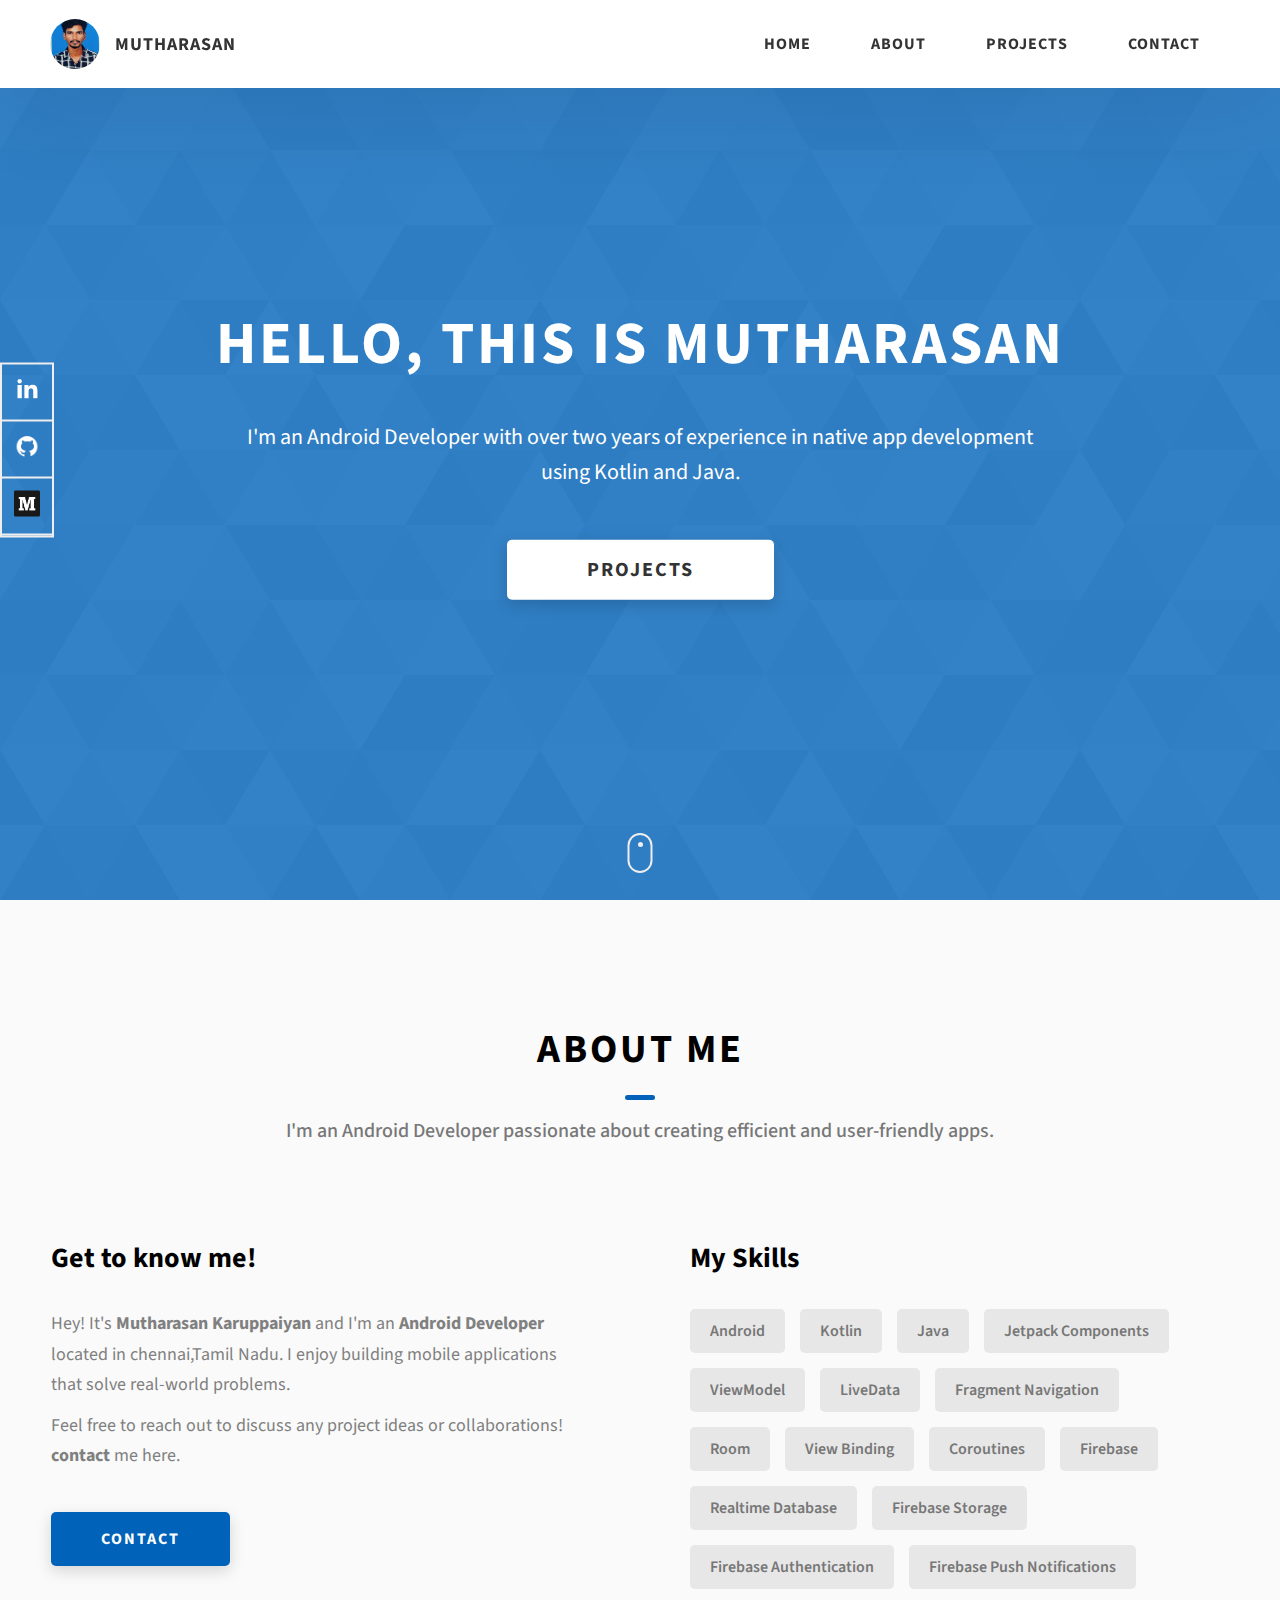
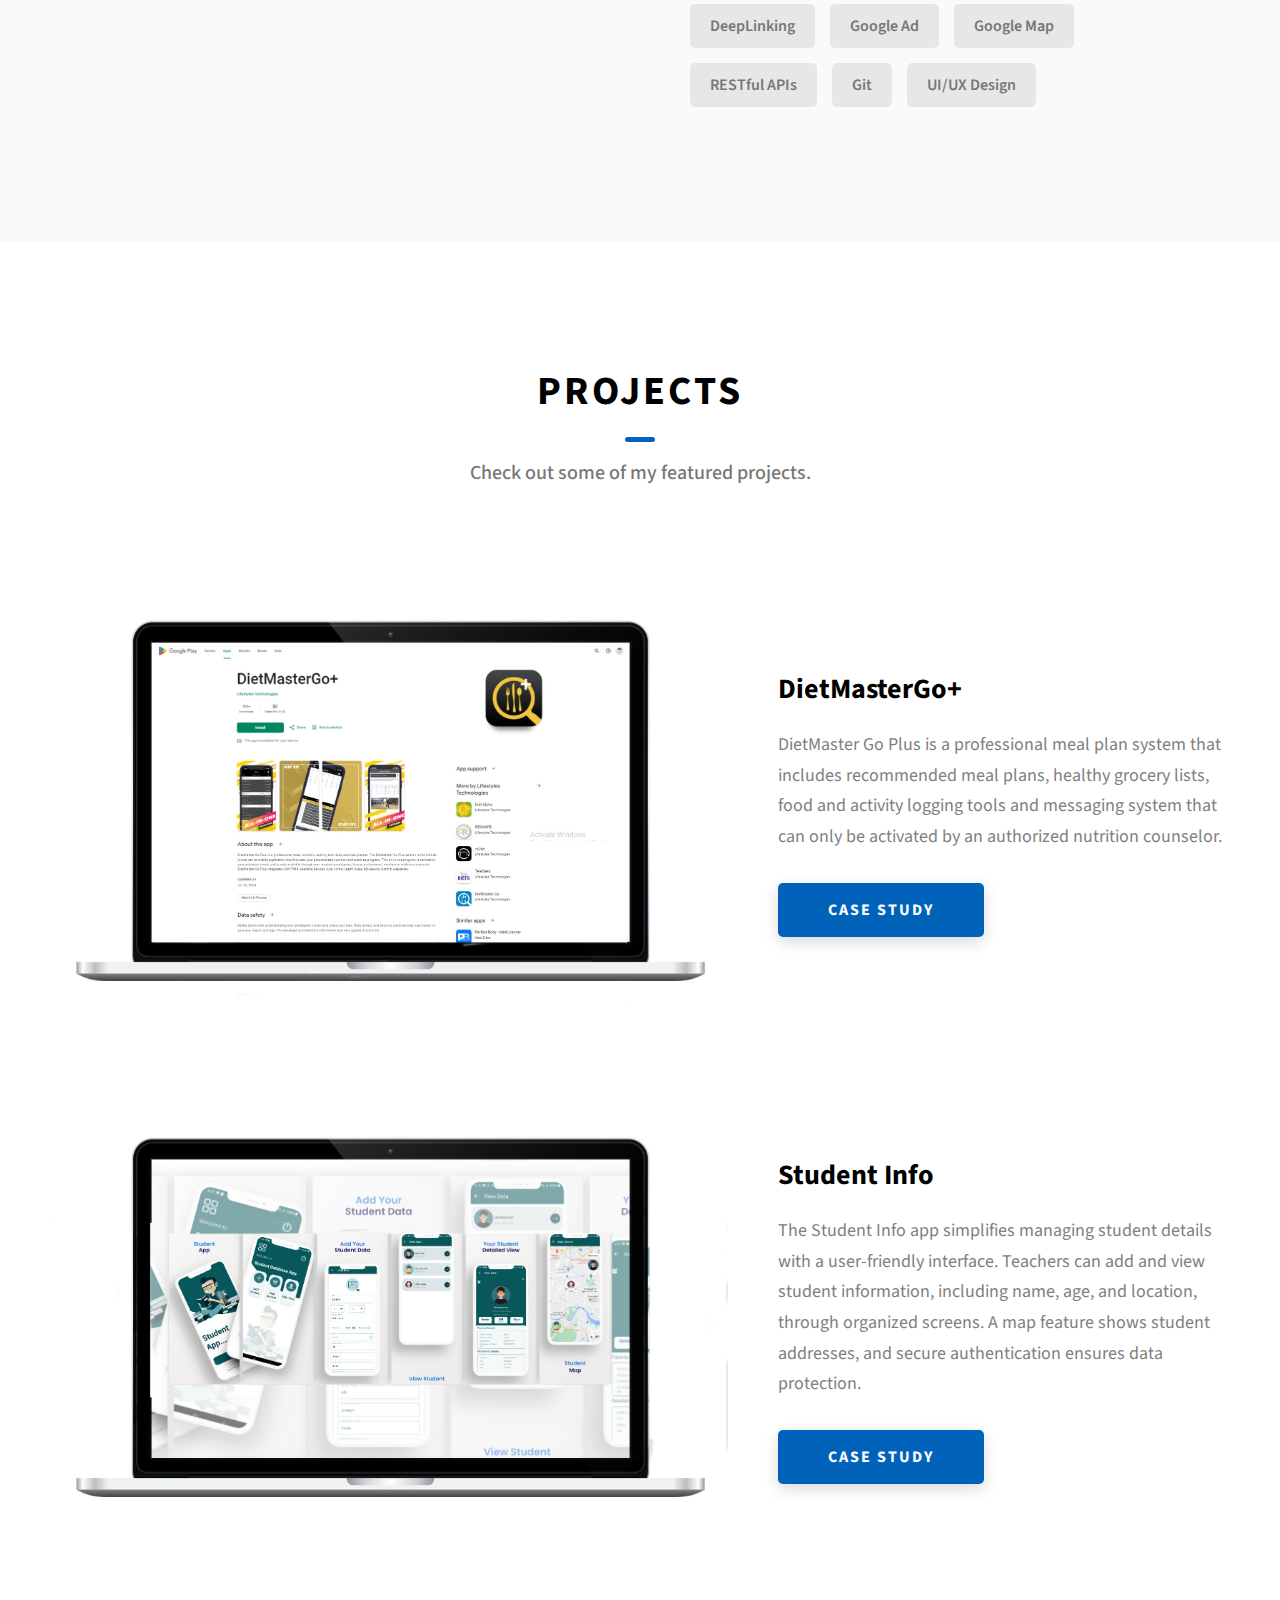
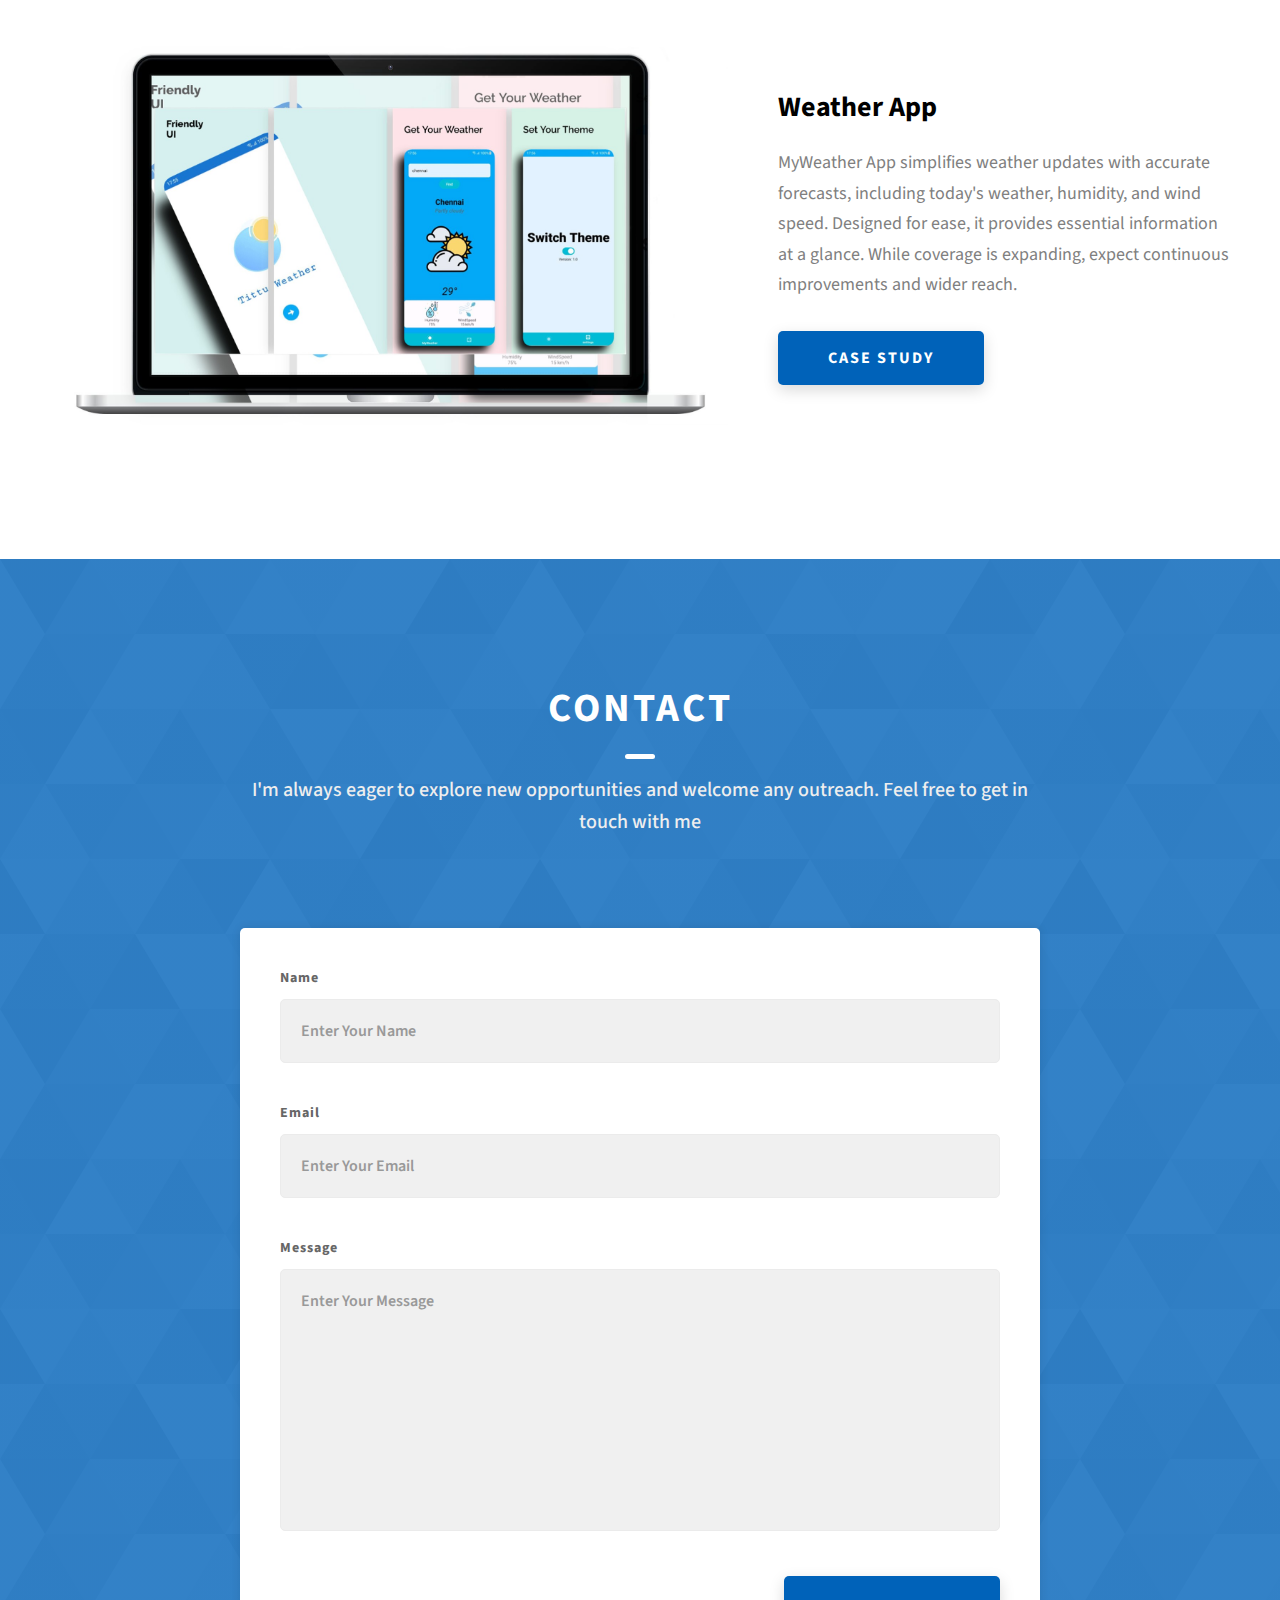
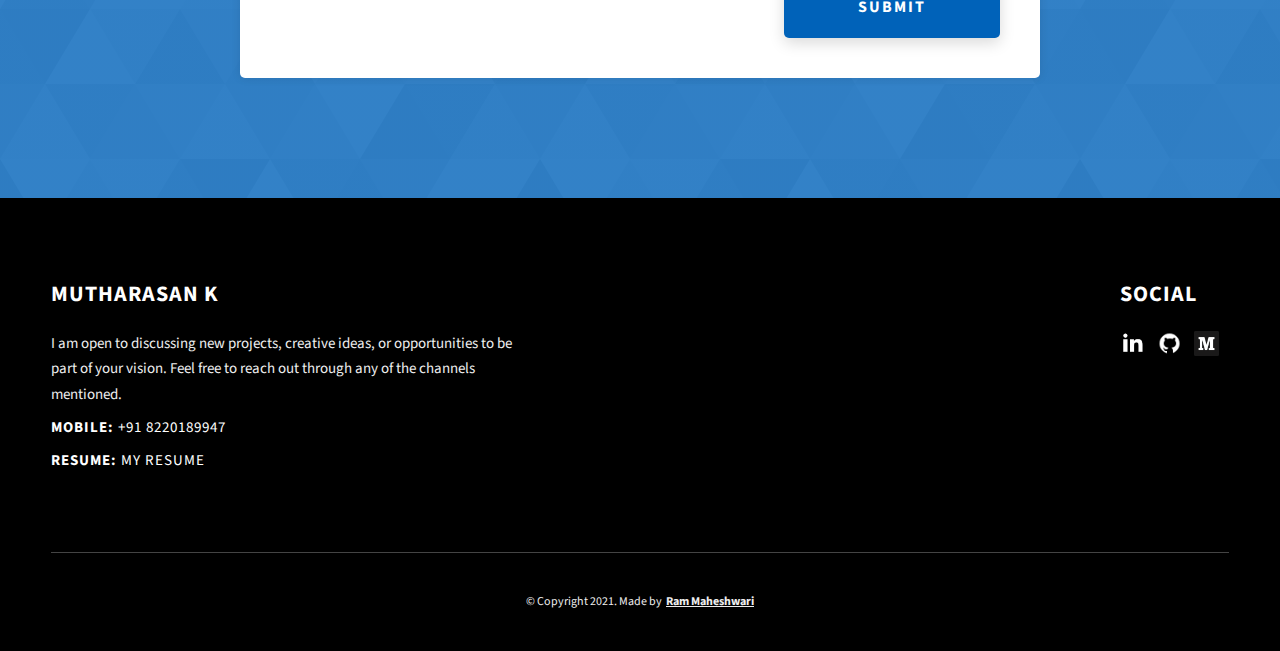
<file: index.html>
<!DOCTYPE html>
<html lang="en">
<head>
    <meta charset="UTF-8"/>
    <meta name="viewport" content="width=device-width, initial-scale=1.0"/>
    <meta http-equiv="X-UA-Compatible" content="ie=edge"/>
    <title>Mutharasan Portfolio</title>
    <meta name="description" content="Portfolio Template for Developer"/>

    <link rel="stylesheet" href="css/style.css"/>

    <link rel="preconnect" href="https://fonts.googleapis.com"/>
    <link rel="preconnect" href="https://fonts.gstatic.com" crossorigin/>
    <link
            href="https://fonts.googleapis.com/css2?family=Source+Sans+Pro:wght@400;600;700;900&display=swap"
            rel="stylesheet"
    />
</head>
<body>
<header class="header">
    <div class="header__content">
        <div class="header__logo-container">
            <div class="header__logo-img-cont">
                <img
                        src="./assets/png/my_profile.jpg"
                        alt="Ram Maheshwari Logo Image"
                        class="header__logo-img"
                />
            </div>
            <span class="header__logo-sub">Mutharasan</span>
        </div>
        <div class="header__main">
            <ul class="header__links">
                <li class="header__link-wrapper">
                    <a href="./index.html" class="header__link"> Home </a>
                </li>
                <li class="header__link-wrapper">
                    <a href="./index.html#about" class="header__link">About </a>
                </li>
                <li class="header__link-wrapper">
                    <a href="./index.html#projects" class="header__link">
                        Projects
                    </a>
                </li>
                <li class="header__link-wrapper">
                    <a href="./index.html#contact" class="header__link"> Contact </a>
                </li>
            </ul>
            <div class="header__main-ham-menu-cont">
                <img
                        src="./assets/svg/ham-menu.svg"
                        alt="hamburger menu"
                        class="header__main-ham-menu"
                />
                <img
                        src="./assets/svg/ham-menu-close.svg"
                        alt="hamburger menu close"
                        class="header__main-ham-menu-close d-none"
                />
            </div>
        </div>
    </div>
    <div class="header__sm-menu">
        <div class="header__sm-menu-content">
            <ul class="header__sm-menu-links">
                <li class="header__sm-menu-link">
                    <a href="./index.html"> Home </a>
                </li>

                <li class="header__sm-menu-link">
                    <a href="./index.html#about"> About </a>
                </li>

                <li class="header__sm-menu-link">
                    <a href="./index.html#projects"> Projects </a>
                </li>

                <li class="header__sm-menu-link">
                    <a href="./index.html#contact"> Contact </a>
                </li>
            </ul>
        </div>
    </div>
</header>
<section class="home-hero">
    <div class="home-hero__content">
        <h1 class="heading-primary">Hello, this is Mutharasan</h1>
        <div class="home-hero__info">
            <p class="text-primary">
                I'm an Android Developer with over two years of experience in native app development
                using Kotlin and Java.
            </p>
        </div>
        <div class="home-hero__cta">
            <a href="./#projects" class="btn btn--bg">Projects</a>
        </div>
    </div>
    <div class="home-hero__socials">
        <div class="home-hero__social">
            <a href="https://www.linkedin.com/in/mutharasan-karuppaiyan-19a9b5215/"
               class="home-hero__social-icon-link">
                <img
                        src="./assets/png/linkedin-ico.png"
                        alt="icon"
                        class="home-hero__social-icon"
                />
            </a>
        </div>
        <div class="home-hero__social">
            <a href="https://github.com/MUTHUARASAN266" class="home-hero__social-icon-link">
                <img
                        src="./assets/png/github-ico.png"
                        alt="icon"
                        class="home-hero__social-icon"
                />
            </a>
        </div>
        <div class="home-hero__social">
            <a href="https://medium.com/@km.arasankpk266" class="home-hero__social-icon-link">
                <img
                        src="./assets/png/medium.png"
                        alt="icon"
                        class="home-hero__social-icon"
                />
            </a>
        </div>
    </div>
    <div class="home-hero__mouse-scroll-cont">
        <div class="mouse"></div>
    </div>
</section>
<section id="about" class="about sec-pad">
    <div class="main-container">
        <h2 class="heading heading-sec heading-sec__mb-med">
            <span class="heading-sec__main">About Me</span>
            <span class="heading-sec__sub">
         I'm an Android Developer passionate about creating efficient and user-friendly apps.
          </span>
        </h2>
        <div class="about__content">
            <div class="about__content-main">
                <h3 class="about__content-title">Get to know me!</h3>
                <div class="about__content-details">
                    <p class="about__content-details-para">
                        Hey! It's
                        <strong>Mutharasan Karuppaiyan</strong>
                        and I'm an <strong>Android Developer</strong> located in chennai,Tamil Nadu. I enjoy
                        building mobile applications that solve real-world problems.
                    </p>
                    <p class="about__content-details-para">
                        Feel free to reach out to discuss any project ideas or collaborations!
                        <strong>contact</strong> me here.
                    </p>
                </div>
                <a href="./#contact" class="btn btn--med btn--theme dynamicBgClr"
                >Contact</a
                >
            </div>
            <div class="about__content-skills">
                <h3 class="about__content-title">My Skills</h3>
                <div class="skills">
                    <div class="skills__skill">Android</div>
                    <div class="skills__skill">Kotlin</div>
                    <div class="skills__skill">Java</div>
                    <div class="skills__skill">Jetpack Components</div>
                    <div class="skills__skill">ViewModel</div>
                    <div class="skills__skill">LiveData</div>
                    <div class="skills__skill">Fragment Navigation</div>
                    <div class="skills__skill">Room</div>
                    <div class="skills__skill">View Binding</div>
                    <div class="skills__skill">Coroutines</div>
                    <div class="skills__skill">Firebase</div>
                    <div class="skills__skill">Realtime Database</div>
                    <div class="skills__skill">Firebase Storage</div>
                    <div class="skills__skill">Firebase Authentication</div>
                    <div class="skills__skill">Firebase Push Notifications</div>
                    <div class="skills__skill">DeepLinking</div>
                    <div class="skills__skill">Google Ad</div>
                    <div class="skills__skill">Google Map</div>
                    <div class="skills__skill">RESTful APIs</div>
                    <div class="skills__skill">Git</div>
                    <div class="skills__skill">UI/UX Design</div>
                </div>
            </div>
        </div>
    </div>
</section>
<section id="projects" class="projects sec-pad">
    <div class="main-container">
        <h2 class="heading heading-sec heading-sec__mb-bg">
            <span class="heading-sec__main">Projects</span>
            <span class="heading-sec__sub">
             Check out some of my featured projects.
          </span>
        </h2>

        <div class="projects__content">
            <div class="projects__row">
                <div class="projects__row-img-cont">
                    <img
                            src="./assets/jpeg/project-mockup-example_dmgo_plus.jpg"
                            alt="Software Screenshot"
                            class="projects__row-img"
                            loading="lazy"
                    />
                </div>
                <div class="projects__row-content">
                    <h3 class="projects__row-content-title">DietMasterGo+</h3>
                    <p class="projects__row-content-desc">
                        DietMaster Go Plus is a professional meal plan system that includes
                        recommended meal plans,
                        healthy grocery lists, food and activity logging tools and messaging system
                        that can only be activated
                        by an authorized nutrition counselor.
                    </p>
                    <a
                            href="./project-1.html"
                            class="btn btn--med btn--theme dynamicBgClr"
                            target="_blank"
                    >Case Study</a
                    >
                </div>
            </div>
            <div class="projects__row">
                <div class="projects__row-img-cont">
                    <img
                            src="./assets/jpeg/project-mockup-example_student_app.jpg"
                            alt="Software Screenshot"
                            class="projects__row-img"
                            loading="lazy"
                    />
                </div>
                <div class="projects__row-content">
                    <h3 class="projects__row-content-title">Student Info</h3>
                    <p class="projects__row-content-desc">
                        The Student Info app simplifies managing student details with a
                        user-friendly interface.
                        Teachers can add and view student information, including name, age, and
                        location, through organized screens.
                        A map feature shows student addresses, and secure authentication ensures
                        data protection.
                    </p>
                    <a
                            href="./project-2.html"
                            class="btn btn--med btn--theme dynamicBgClr"
                            target="_blank"
                    >Case Study</a
                    >
                </div>
            </div>
            <div class="projects__row">
                <div class="projects__row-img-cont">
                    <img
                            src="./assets/jpeg/project-mockup-example_weather_app.jpg"
                            alt="Software Screenshot"
                            class="projects__row-img"
                            loading="lazy"
                    />
                </div>
                <div class="projects__row-content">
                    <h3 class="projects__row-content-title">Weather App</h3>
                    <p class="projects__row-content-desc">
                        MyWeather App simplifies weather updates with accurate forecasts, including
                        today's weather,
                        humidity, and wind speed. Designed for ease, it provides essential
                        information at a glance.
                        While coverage is expanding, expect continuous improvements and wider reach.
                    </p>
                    <a
                            href="./project-3.html"
                            class="btn btn--med btn--theme dynamicBgClr"
                            target="_blank"
                    >Case Study</a
                    >
                </div>
            </div>
        </div>
    </div>
</section>
<section id="contact" class="contact sec-pad dynamicBg">
    <div class="main-container">
        <h2 class="heading heading-sec heading-sec__mb-med">
            <span class="heading-sec__main heading-sec__main--lt">Contact</span>
            <span class="heading-sec__sub heading-sec__sub--lt">
            I'm always eager to explore new opportunities and welcome any outreach. Feel free to get in touch with me
          </span>
        </h2>
        <div class="contact__form-container">
            <form action="https://getform.io/f/bqonyjjb" method="POST" class="contact__form">
                <div class="contact__form-field">
                    <label class="contact__form-label" for="name">Name</label>
                    <input
                            required
                            placeholder="Enter Your Name"
                            type="text"
                            class="contact__form-input"
                            name="name"
                            id="name"
                    />
                </div>
                <div class="contact__form-field">
                    <label class="contact__form-label" for="email">Email</label>
                    <input
                            required
                            placeholder="Enter Your Email"
                            type="text"
                            class="contact__form-input"
                            name="email"
                            id="email"
                    />
                </div>
                <div class="contact__form-field">
                    <label class="contact__form-label" for="message">Message</label>
                    <textarea
                            required
                            cols="30"
                            rows="10"
                            class="contact__form-input"
                            placeholder="Enter Your Message"
                            name="message"
                            id="message"
                    ></textarea>
                </div>
                <button type="submit" class="btn btn--theme contact__btn">
                    Submit
                </button>
            </form>
        </div>

    </div>
</section>
<footer class="main-footer">
    <div class="main-container">
        <div class="main-footer__upper">
            <div class="main-footer__row main-footer__row-1">
                <h2 class="heading heading-sm main-footer__heading-sm">
                    <span>Social</span>
                </h2>
                <div class="main-footer__social-cont">
                    <a target="_blank" rel="noreferrer"
                       href="https://www.linkedin.com/in/mutharasan-karuppaiyan-19a9b5215/">
                        <img
                                class="main-footer__icon"
                                src="./assets/png/linkedin-ico.png"
                                alt="icon"
                        />
                    </a>
                    <a target="_blank" rel="noreferrer" href="https://github.com/MUTHUARASAN266">
                        <img
                                class="main-footer__icon"
                                src="./assets/png/github-ico.png"
                                alt="icon"
                        />
                    </a>
                    <a target="_blank" rel="noreferrer" href="https://medium.com/@km.arasankpk266">
                        <img
                                class="main-footer__icon"
                                src="./assets/png/medium.png"
                                alt="icon"
                        />
                    </a>
                </div>
            </div>
            <div class="main-footer__row main-footer__row-2">
                <h4 class="heading heading-sm text-lt">Mutharasan k</h4>
                <p class="main-footer__short-desc">
                    I am open to discussing new projects, creative ideas,
                    or opportunities to be part of your vision. Feel free to reach out through any
                    of the channels mentioned.
                </p>
                <!-- Add Contact Information -->
                <p class="main-footer__contact-info heading heading-sm-contact-info main-footer__heading-sm-contact-info">
                    <a href="tel:+918220189947" class="header__contact-link"
                       style="margin-top: 10px;display: inline-block;"><strong>Mobile:</strong> +91
                        8220189947</a>
                    <br/>
                    <strong>Resume:</strong>
                    <a href="https://drive.google.com/file/d/16i0uzG_MwhPGokMQM6_UuTXQ30JWujvZ/view"
                       target="_blank" style="margin-top: 10px;display: inline-block;">My Resume</a>
                </p>

            </div>
        </div>

        <!-- If you give me some credit or shoutout here by linking to my website, then it will be a big thing for me and will help me a lot :) -->
        <div class="main-footer__lower">
            &copy; Copyright 2021. Made by
            <a rel="noreferrer" target="_blank" href="https://rammaheshwari.com"
            >Ram Maheshwari</a
            >
        </div>
    </div>
</footer>

<script src="./index.js"></script>
</body>
</html>
</file>
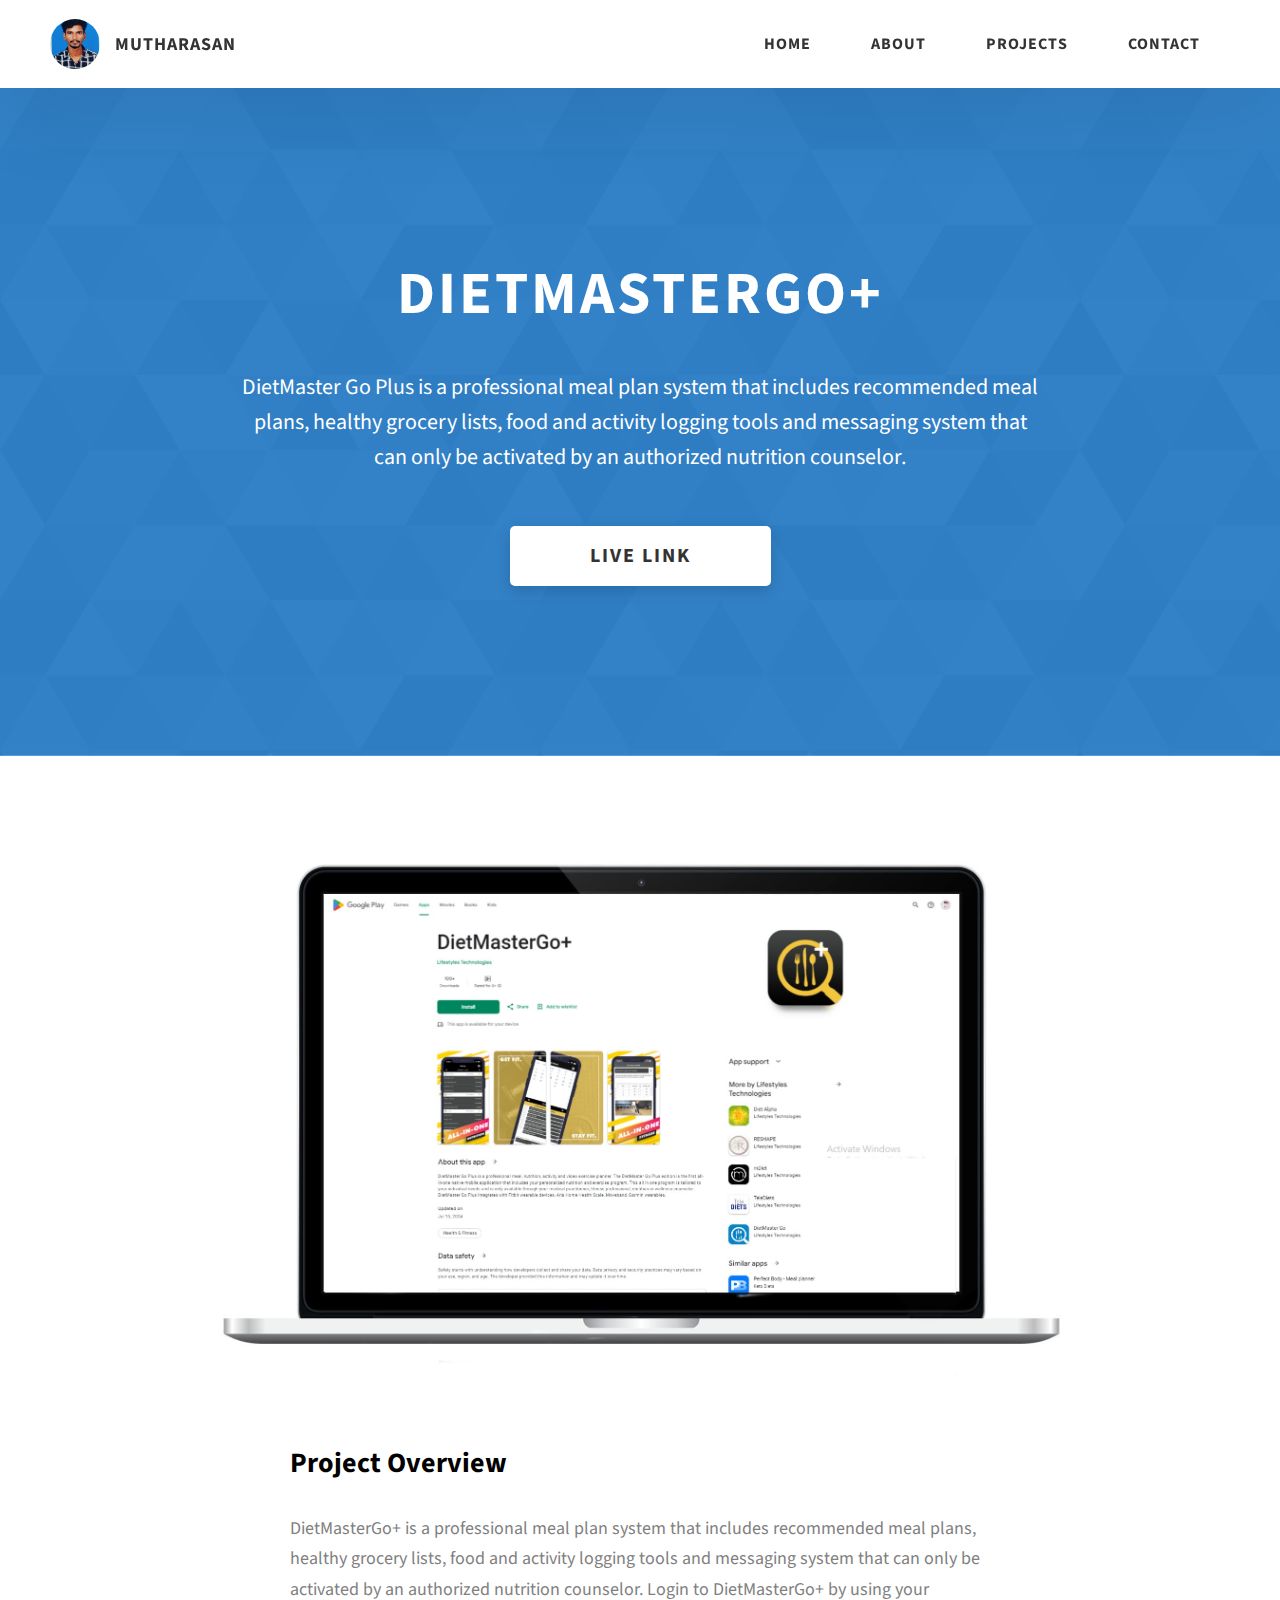
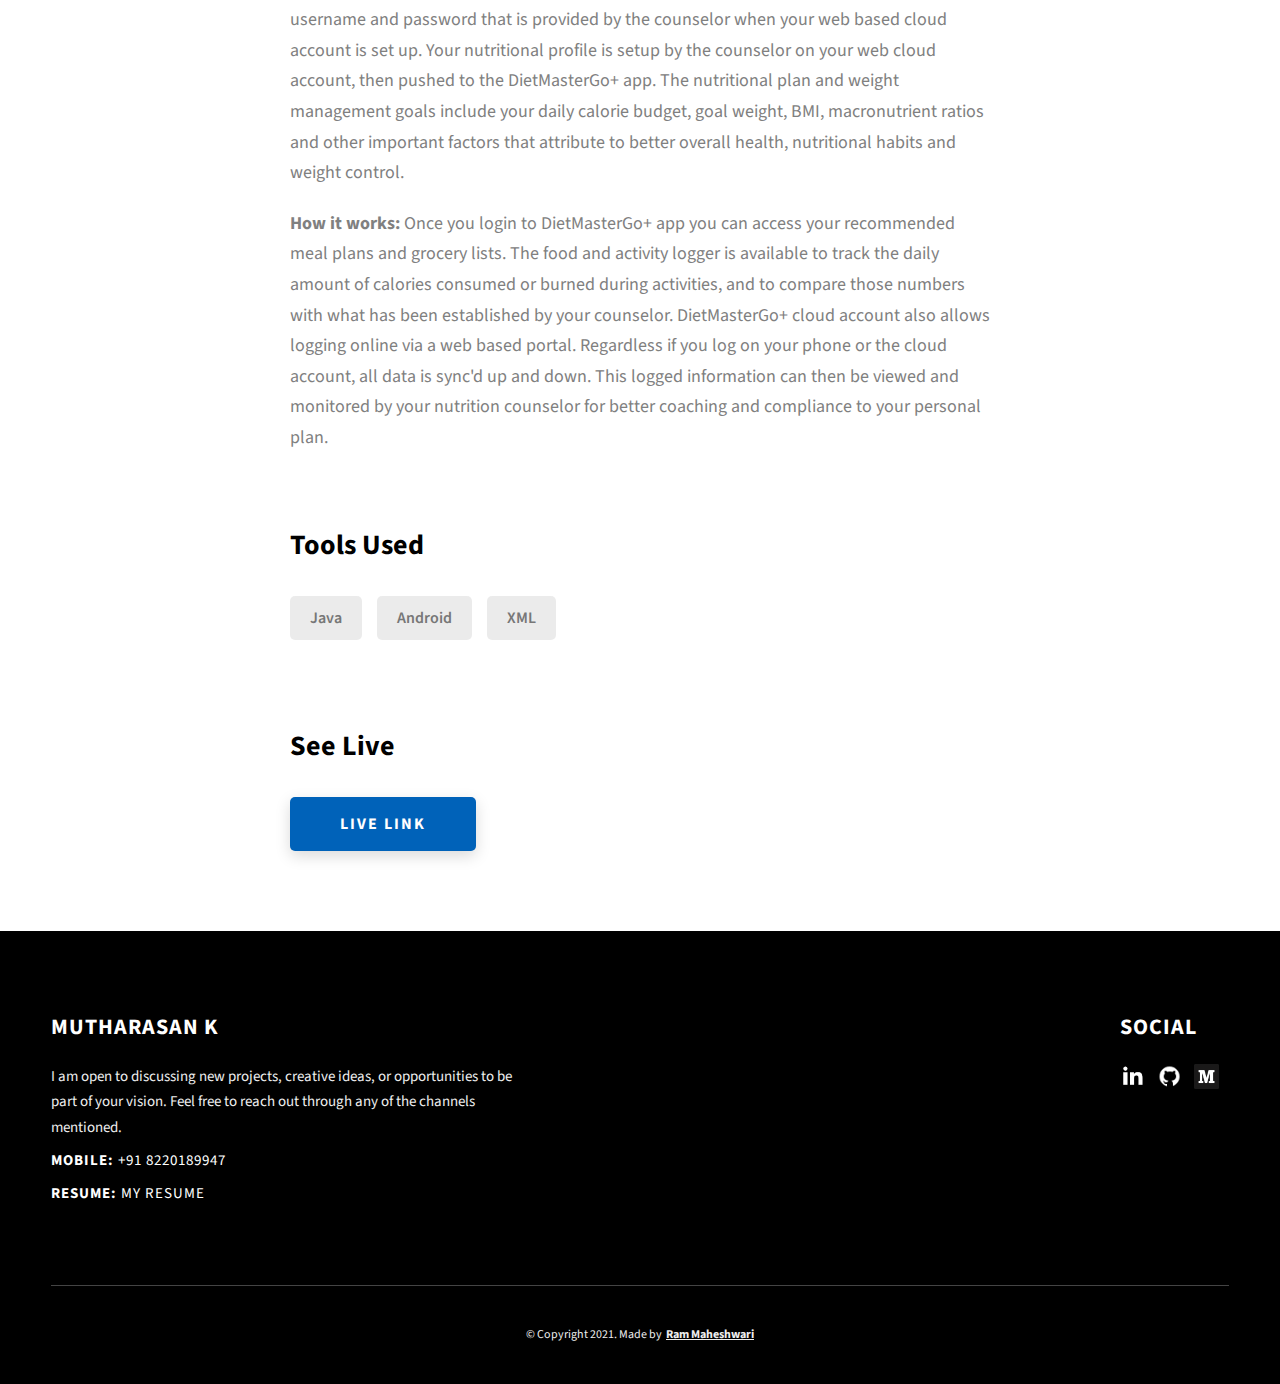
<file: project-1.html>
<!DOCTYPE html>
<html lang="en">
<head>
    <meta charset="UTF-8"/>
    <meta name="viewport" content="width=device-width, initial-scale=1.0"/>
    <meta http-equiv="X-UA-Compatible" content="ie=edge"/>
    <title>Case Study of DietMasterGo+</title>
    <meta name="description" content="Case study page of Project"/>

    <link rel="stylesheet" href="css/style.css"/>

    <link rel="preconnect" href="https://fonts.googleapis.com"/>
    <link rel="preconnect" href="https://fonts.gstatic.com" crossorigin/>
    <link
            href="https://fonts.googleapis.com/css2?family=Source+Sans+Pro:wght@400;600;700;900&display=swap"
            rel="stylesheet"
    />
</head>
<body>
<header class="header">
    <div class="header__content">
        <div class="header__logo-container">
            <div class="header__logo-img-cont">
                <img
                        src="./assets/png/my_profile.jpg"
                        alt="Mutharasan Logo Image"
                        class="header__logo-img"
                />
            </div>
            <span class="header__logo-sub">Mutharasan</span>
        </div>
        <div class="header__main">
            <ul class="header__links">
                <li class="header__link-wrapper">
                    <a href="./index.html" class="header__link"> Home </a>
                </li>
                <li class="header__link-wrapper">
                    <a href="./index.html#about" class="header__link">About </a>
                </li>
                <li class="header__link-wrapper">
                    <a href="./index.html#projects" class="header__link">
                        Projects
                    </a>
                </li>
                <li class="header__link-wrapper">
                    <a href="./index.html#contact" class="header__link"> Contact </a>
                </li>
            </ul>
            <div class="header__main-ham-menu-cont">
                <img
                        src="./assets/svg/ham-menu.svg"
                        alt="hamburger menu"
                        class="header__main-ham-menu"
                />
                <img
                        src="./assets/svg/ham-menu-close.svg"
                        alt="hamburger menu close"
                        class="header__main-ham-menu-close d-none"
                />
            </div>
        </div>
    </div>
    <div class="header__sm-menu">
        <div class="header__sm-menu-content">
            <ul class="header__sm-menu-links">
                <li class="header__sm-menu-link">
                    <a href="./index.html"> Home </a>
                </li>

                <li class="header__sm-menu-link">
                    <a href="./index.html#about"> About </a>
                </li>

                <li class="header__sm-menu-link">
                    <a href="./index.html#projects"> Projects </a>
                </li>

                <li class="header__sm-menu-link">
                    <a href="./index.html#contact"> Contact </a>
                </li>
            </ul>
        </div>
    </div>
</header>
<section class="project-cs-hero">
    <div class="project-cs-hero__content">
        <h1 class="heading-primary">DietMasterGo+</h1>
        <div class="project-cs-hero__info">
            <p class="text-primary">
                DietMaster Go Plus is a professional meal plan system that includes
                recommended meal plans,
                healthy grocery lists, food and activity logging tools and messaging system
                that can only be activated
                by an authorized nutrition counselor.
            </p>
        </div>
        <div class="project-cs-hero__cta">
            <a href="https://play.google.com/store/apps/details?id=com.dmgoplusreplica"
               class="btn btn--bg" target="_blank">Live Link</a>
        </div>
    </div>
</section>
<section class="project-details">
    <div class="main-container">
        <div class="project-details__content">
            <div class="project-details__showcase-img-cont">
                <img
                        src="./assets/jpeg/project-mockup-example_dmgo_plus.jpg"
                        alt="Project Image"
                        class="project-details__showcase-img"
                />
            </div>
            <div class="project-details__content-main">
                <div class="project-details__desc">
                    <h3 class="project-details__content-title">Project Overview</h3>
                    <p class="project-details__desc-para">
                        DietMasterGo+ is a professional meal plan system that includes recommended
                        meal plans,
                        healthy grocery lists, food and activity logging tools and messaging system
                        that can only be activated
                        by an authorized nutrition counselor.

                        Login to DietMasterGo+ by using your username and password that is provided
                        by the counselor when
                        your web based cloud account is set up. Your nutritional profile is setup by
                        the counselor on your web cloud account,
                        then pushed to the DietMasterGo+ app. The nutritional plan and weight
                        management goals include your daily calorie budget,
                        goal weight, BMI, macronutrient ratios and other important factors that
                        attribute to better overall health,
                        nutritional habits and weight control.

                    </p>
                    <p class="project-details__desc-para">
                        <b>How it works:</b> Once you login to DietMasterGo+ app you can access your
                        recommended meal plans and grocery lists.
                        The food and activity logger is available to track the daily amount of
                        calories consumed or burned during activities,
                        and to compare those numbers with what has been established by your
                        counselor. DietMasterGo+ cloud account also allows
                        logging online via a web based portal. Regardless if you log on your phone
                        or the cloud account, all data is sync'd up and down.
                        This logged information can then be viewed and monitored by your nutrition
                        counselor for better coaching and compliance to your personal plan.

                    </p>
                </div>
                <div class="project-details__tools-used">
                    <h3 class="project-details__content-title">Tools Used</h3>
                    <div class="skills">
                        <div class="skills__skill">Java</div>
                        <div class="skills__skill">Android</div>
                        <div class="skills__skill">XML</div>
                    </div>
                </div>
                <div class="project-details__links">
                    <h3 class="project-details__content-title">See Live</h3>
                    <a
                            href="https://play.google.com/store/apps/details?id=com.dmgoplusreplica"
                            class="btn btn--med btn--theme project-details__links-btn"
                            target="_blank"
                    >Live Link</a
                    >
                </div>
            </div>
        </div>
    </div>
</section>
<footer class="main-footer">
    <div class="main-container">
        <div class="main-footer__upper">
            <div class="main-footer__row main-footer__row-1">
                <h2 class="heading heading-sm main-footer__heading-sm">
                    <span>Social</span>
                </h2>
                <div class="main-footer__social-cont">
                    <a target="_blank" rel="noreferrer"
                       href="https://www.linkedin.com/in/mutharasan-karuppaiyan-19a9b5215/">
                        <img
                                class="main-footer__icon"
                                src="./assets/png/linkedin-ico.png"
                                alt="icon"
                        />
                    </a>
                    <a target="_blank" rel="noreferrer" href="https://github.com/MUTHUARASAN266">
                        <img
                                class="main-footer__icon"
                                src="./assets/png/github-ico.png"
                                alt="icon"
                        />
                    </a>
                    <a target="_blank" rel="noreferrer" href="https://medium.com/@km.arasankpk266">
                        <img
                                class="main-footer__icon"
                                src="./assets/png/medium.png"
                                alt="icon"
                        />
                    </a>
                </div>
            </div>
            <div class="main-footer__row main-footer__row-2">
                <h4 class="heading heading-sm text-lt">Mutharasan k</h4>
                <p class="main-footer__short-desc">
                    I am open to discussing new projects, creative ideas,
                    or opportunities to be part of your vision. Feel free to reach out through any
                    of the channels mentioned.
                </p>
                <p class="main-footer__contact-info heading heading-sm-contact-info main-footer__heading-sm-contact-info">
                    <a href="tel:+918220189947" class="header__contact-link"
                       style="margin-top: 10px;display: inline-block;"><strong>Mobile:</strong> +91
                        8220189947</a>
                    <br/>
                    <strong>Resume:</strong>
                    <a href="https://drive.google.com/file/d/16i0uzG_MwhPGokMQM6_UuTXQ30JWujvZ/view"
                       target="_blank" style="margin-top: 10px;display: inline-block;">My Resume</a>
                </p>

            </div>
        </div>

        <div class="main-footer__lower">
            &copy; Copyright 2021. Made by
            <a rel="noreferrer" target="_blank" href="https://rammaheshwari.com"
            >Ram Maheshwari</a
            >
        </div>
    </div>
</footer>
<script src="./index.js"></script>
</body>
</html>
</file>
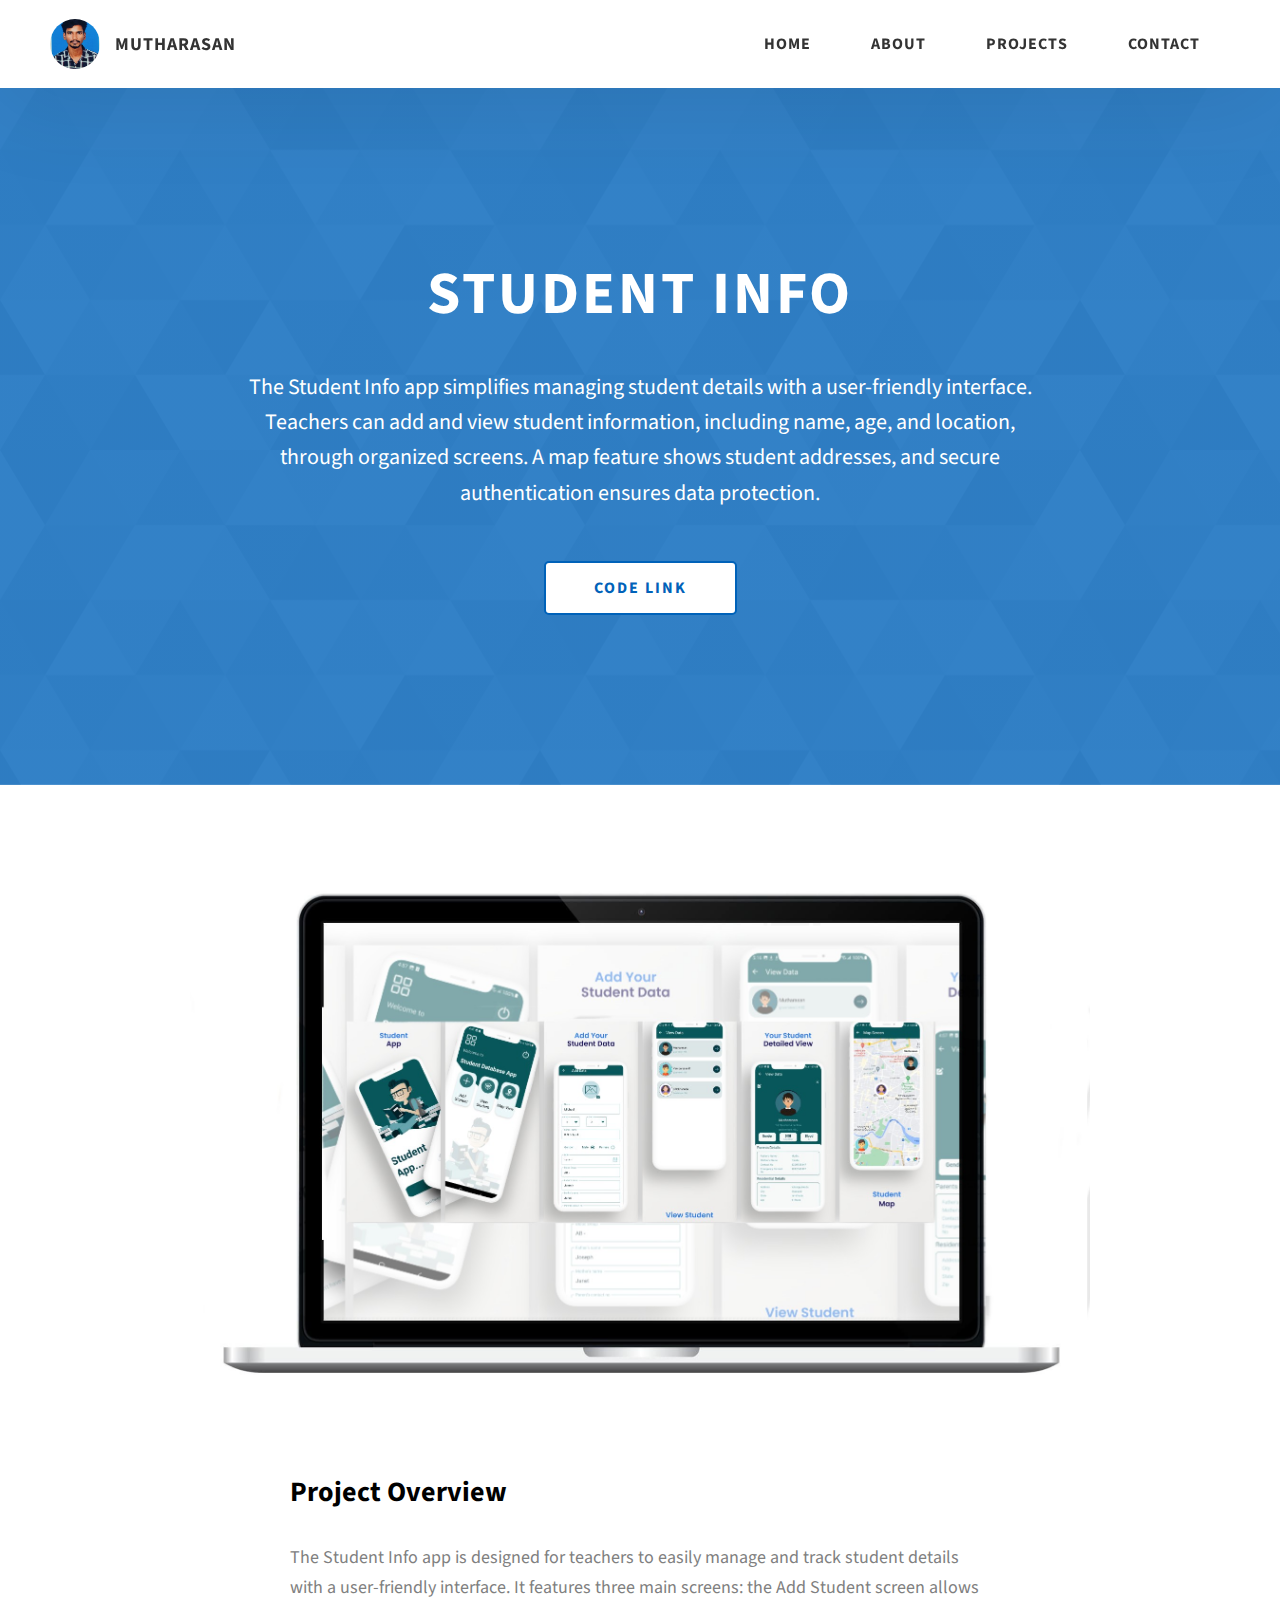
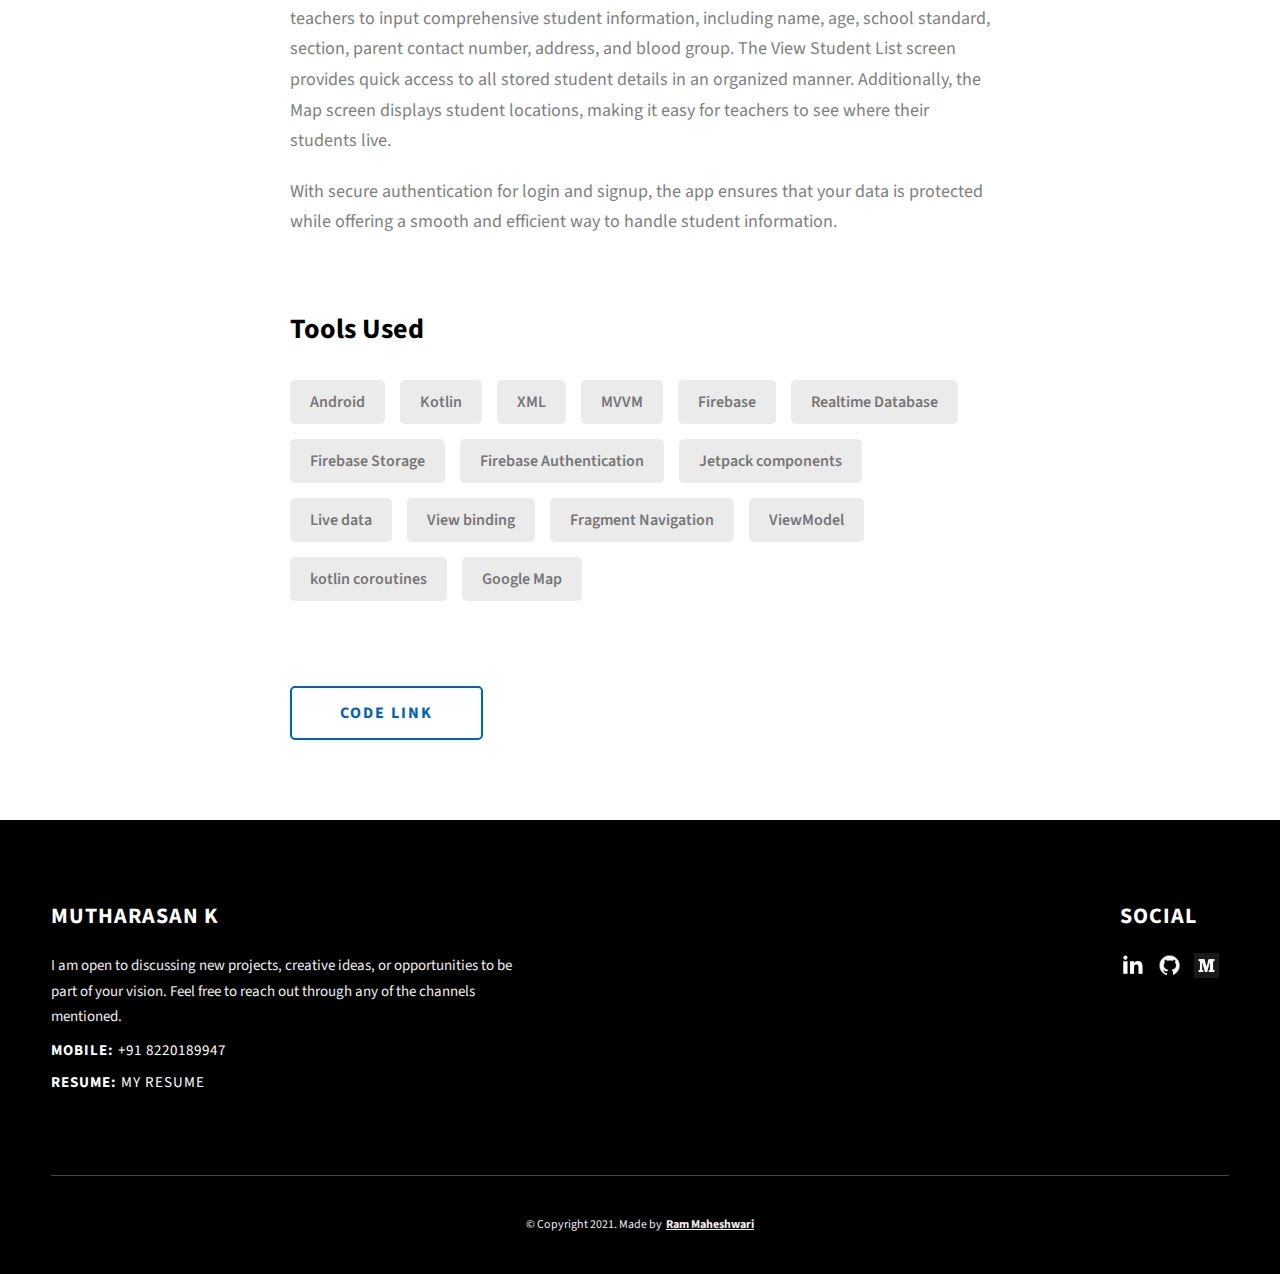
<file: project-2.html>
<!DOCTYPE html>
<html lang="en">
<head>
    <meta charset="UTF-8"/>
    <meta name="viewport" content="width=device-width, initial-scale=1.0"/>
    <meta http-equiv="X-UA-Compatible" content="ie=edge"/>
    <title>Case Study of Student Info</title>
    <meta name="description" content="Case study page of Project"/>

    <link rel="stylesheet" href="css/style.css"/>

    <link rel="preconnect" href="https://fonts.googleapis.com"/>
    <link rel="preconnect" href="https://fonts.gstatic.com" crossorigin/>
    <link
            href="https://fonts.googleapis.com/css2?family=Source+Sans+Pro:wght@400;600;700;900&display=swap"
            rel="stylesheet"
    />
</head>
<body>
<header class="header">
    <div class="header__content">
        <div class="header__logo-container">
            <div class="header__logo-img-cont">
                <img
                        src="./assets/png/my_profile.jpg"
                        alt="Mutharasan Logo Image"
                        class="header__logo-img"
                />
            </div>
            <span class="header__logo-sub">Mutharasan</span>
        </div>
        <div class="header__main">
            <ul class="header__links">
                <li class="header__link-wrapper">
                    <a href="./index.html" class="header__link"> Home </a>
                </li>
                <li class="header__link-wrapper">
                    <a href="./index.html#about" class="header__link">About </a>
                </li>
                <li class="header__link-wrapper">
                    <a href="./index.html#projects" class="header__link">
                        Projects
                    </a>
                </li>
                <li class="header__link-wrapper">
                    <a href="./index.html#contact" class="header__link"> Contact </a>
                </li>
            </ul>
            <div class="header__main-ham-menu-cont">
                <img
                        src="./assets/svg/ham-menu.svg"
                        alt="hamburger menu"
                        class="header__main-ham-menu"
                />
                <img
                        src="./assets/svg/ham-menu-close.svg"
                        alt="hamburger menu close"
                        class="header__main-ham-menu-close d-none"
                />
            </div>
        </div>
    </div>
    <div class="header__sm-menu">
        <div class="header__sm-menu-content">
            <ul class="header__sm-menu-links">
                <li class="header__sm-menu-link">
                    <a href="./index.html"> Home </a>
                </li>

                <li class="header__sm-menu-link">
                    <a href="./index.html#about"> About </a>
                </li>

                <li class="header__sm-menu-link">
                    <a href="./index.html#projects"> Projects </a>
                </li>

                <li class="header__sm-menu-link">
                    <a href="./index.html#contact"> Contact </a>
                </li>
            </ul>
        </div>
    </div>
</header>
<section class="project-cs-hero">
    <div class="project-cs-hero__content">
        <h1 class="heading-primary">Student Info</h1>
        <div class="project-cs-hero__info">
            <p class="text-primary">
                The Student Info app simplifies managing student details with a
                user-friendly interface.
                Teachers can add and view student information, including name, age, and
                location, through organized screens.
                A map feature shows student addresses, and secure authentication ensures
                data protection.
            </p>
        </div>
        <div class="project-cs-hero__cta">
            <!--          <a href="#" class="btn btn&#45;&#45;bg" target="_blank">Live Link</a>-->
            <a
                    href="https://github.com/MUTHUARASAN266/StudentDetails"
                    class="btn btn--med btn--theme-inv project-details__links-btn"
                    target="_blank"
            >Code Link</a
            >
        </div>
    </div>
</section>
<section class="project-details">
    <div class="main-container">
        <div class="project-details__content">
            <div class="project-details__showcase-img-cont">
                <img
                        src="./assets/jpeg/project-mockup-example_student_app.jpg"
                        alt="Project Image"
                        class="project-details__showcase-img"
                />
            </div>
            <div class="project-details__content-main">
                <div class="project-details__desc">
                    <h3 class="project-details__content-title">Project Overview</h3>
                    <p class="project-details__desc-para">
                        The Student Info app is designed for teachers to easily manage and track
                        student details with a user-friendly interface.
                        It features three main screens: the Add Student screen allows teachers to
                        input comprehensive student information,
                        including name, age, school standard, section, parent contact number,
                        address, and blood group.
                        The View Student List screen provides quick access to all stored student
                        details in an organized manner.
                        Additionally, the Map screen displays student locations, making it easy for
                        teachers to see where their students live.
                    </p>
                    <p class="project-details__desc-para">
                        With secure authentication for login and signup,
                        the app ensures that your data is protected while offering a smooth and
                        efficient way to handle student information.
                    </p>
                </div>
                <div class="project-details__tools-used">
                    <h3 class="project-details__content-title">Tools Used</h3>
                    <div class="skills">
                        <div class="skills__skill">Android</div>
                        <div class="skills__skill">Kotlin</div>
                        <div class="skills__skill">XML</div>
                        <div class="skills__skill">MVVM</div>
                        <div class="skills__skill">Firebase</div>
                        <div class="skills__skill">Realtime Database</div>
                        <div class="skills__skill">Firebase Storage</div>
                        <div class="skills__skill">Firebase Authentication</div>
                        <div class="skills__skill">Jetpack components</div>
                        <div class="skills__skill">Live data</div>
                        <div class="skills__skill">View binding</div>
                        <div class="skills__skill">Fragment Navigation</div>
                        <div class="skills__skill">ViewModel</div>
                        <div class="skills__skill">kotlin coroutines</div>
                        <div class="skills__skill">Google Map</div>
                    </div>
                </div>
                <div class="project-details__links">
                    <!--              <h3 class="project-details__content-title">See Live</h3>-->
                    <!--              <a-->
                    <!--                href="#"-->
                    <!--                class="btn btn&#45;&#45;med btn&#45;&#45;theme project-details__links-btn"-->
                    <!--                target="_blank"-->
                    <!--                >Live Link</a-->
                    <!--              >-->
                    <a
                            href="https://github.com/MUTHUARASAN266/StudentDetails"
                            class="btn btn--med btn--theme-inv project-details__links-btn"
                            target="_blank"
                    >Code Link</a
                    >
                </div>
            </div>
        </div>
    </div>
</section>
<footer class="main-footer">
    <div class="main-container">
        <div class="main-footer__upper">
            <div class="main-footer__row main-footer__row-1">
                <h2 class="heading heading-sm main-footer__heading-sm">
                    <span>Social</span>
                </h2>
                <div class="main-footer__social-cont">
                    <a target="_blank" rel="noreferrer"
                       href="https://www.linkedin.com/in/mutharasan-karuppaiyan-19a9b5215/">
                        <img
                                class="main-footer__icon"
                                src="./assets/png/linkedin-ico.png"
                                alt="icon"
                        />
                    </a>
                    <a target="_blank" rel="noreferrer" href="https://github.com/MUTHUARASAN266">
                        <img
                                class="main-footer__icon"
                                src="./assets/png/github-ico.png"
                                alt="icon"
                        />
                    </a>
                    <a target="_blank" rel="noreferrer" href="https://medium.com/@km.arasankpk266">
                        <img
                                class="main-footer__icon"
                                src="./assets/png/medium.png"
                                alt="icon"
                        />
                    </a>
                </div>
            </div>
            <div class="main-footer__row main-footer__row-2">
                <h4 class="heading heading-sm text-lt">Mutharasan k</h4>
                <p class="main-footer__short-desc">
                    I am open to discussing new projects, creative ideas,
                    or opportunities to be part of your vision. Feel free to reach out through any
                    of the channels mentioned.
                </p>
                <p class="main-footer__contact-info heading heading-sm-contact-info main-footer__heading-sm-contact-info">
                    <a href="tel:+918220189947" class="header__contact-link"
                       style="margin-top: 10px;display: inline-block;"><strong>Mobile:</strong> +91
                        8220189947</a>
                    <br/>
                    <strong>Resume:</strong>
                    <a href="https://drive.google.com/file/d/16i0uzG_MwhPGokMQM6_UuTXQ30JWujvZ/view"
                       target="_blank" style="margin-top: 10px;display: inline-block;">My Resume</a>
                </p>

            </div>
        </div>

        <div class="main-footer__lower">
            &copy; Copyright 2021. Made by
            <a rel="noreferrer" target="_blank" href="https://rammaheshwari.com"
            >Ram Maheshwari</a
            >
        </div>
    </div>
</footer>
<script src="./index.js"></script>
</body>
</html>
</file>
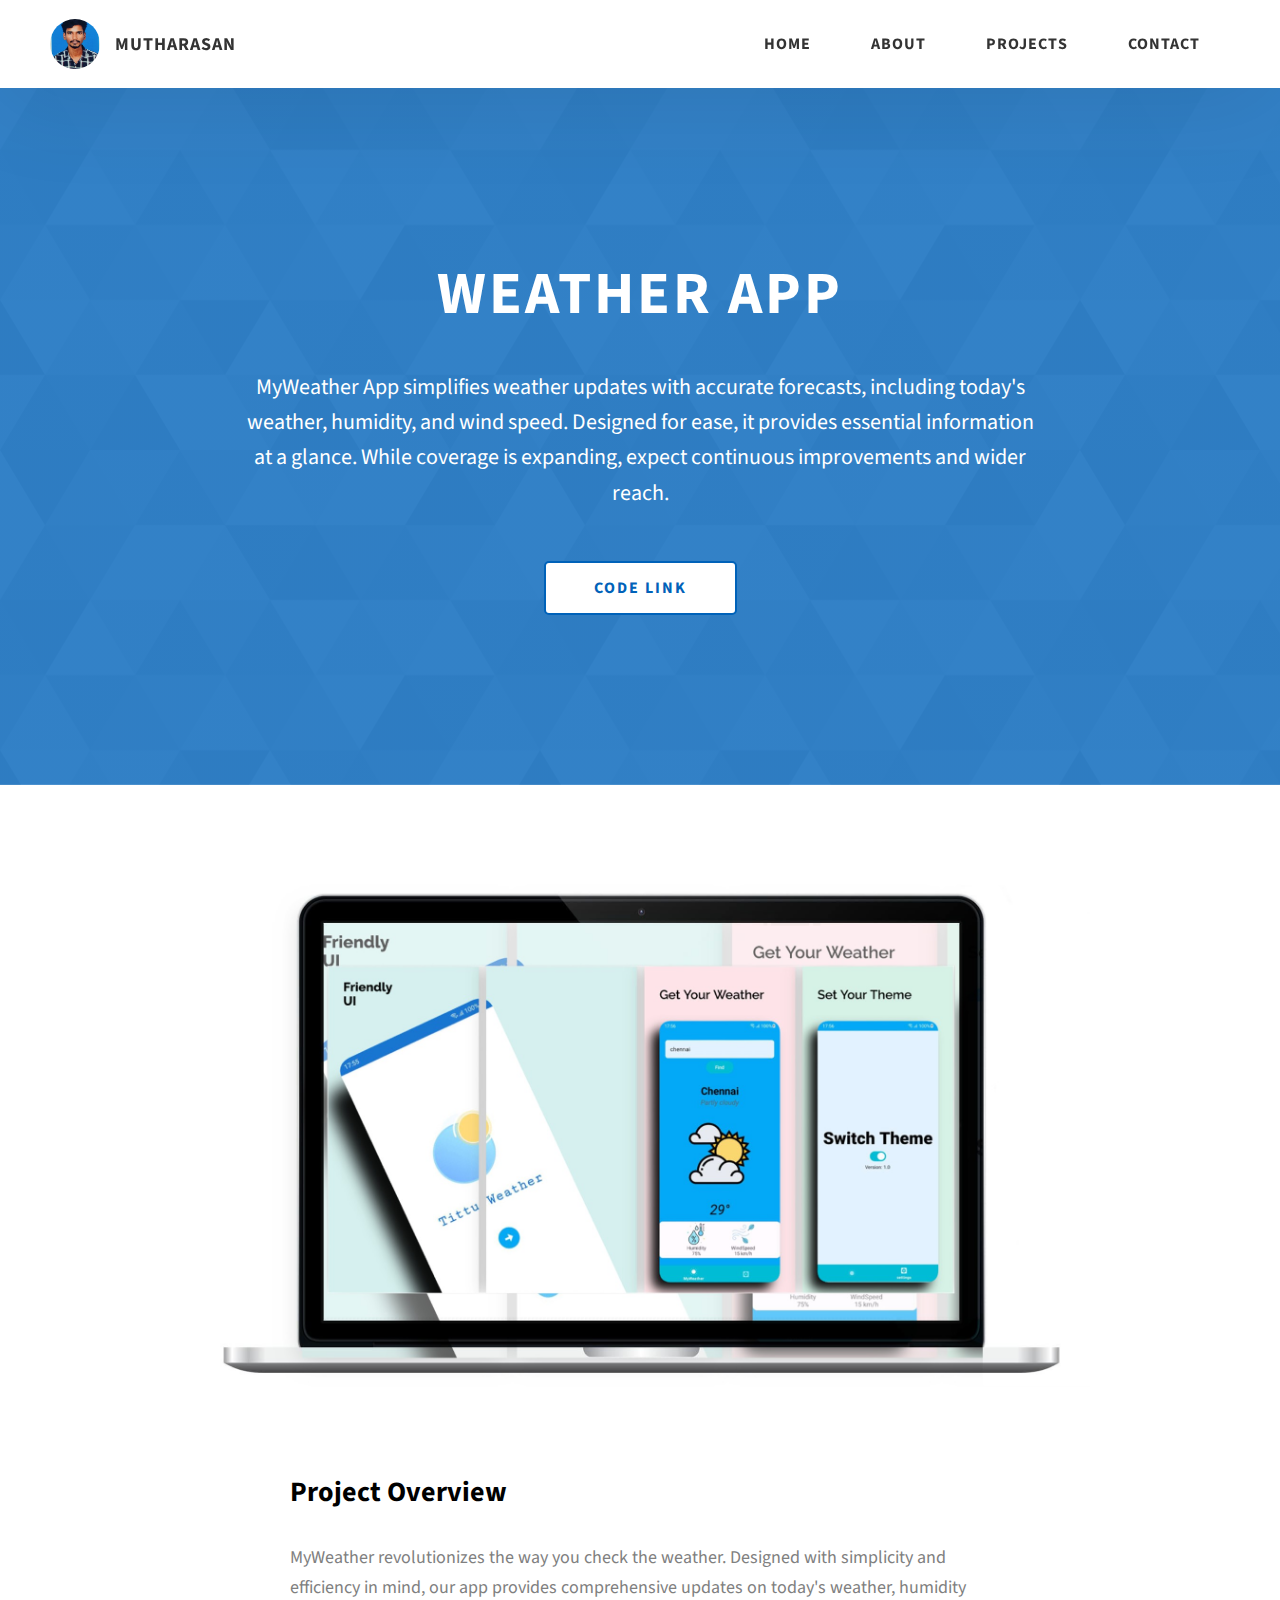
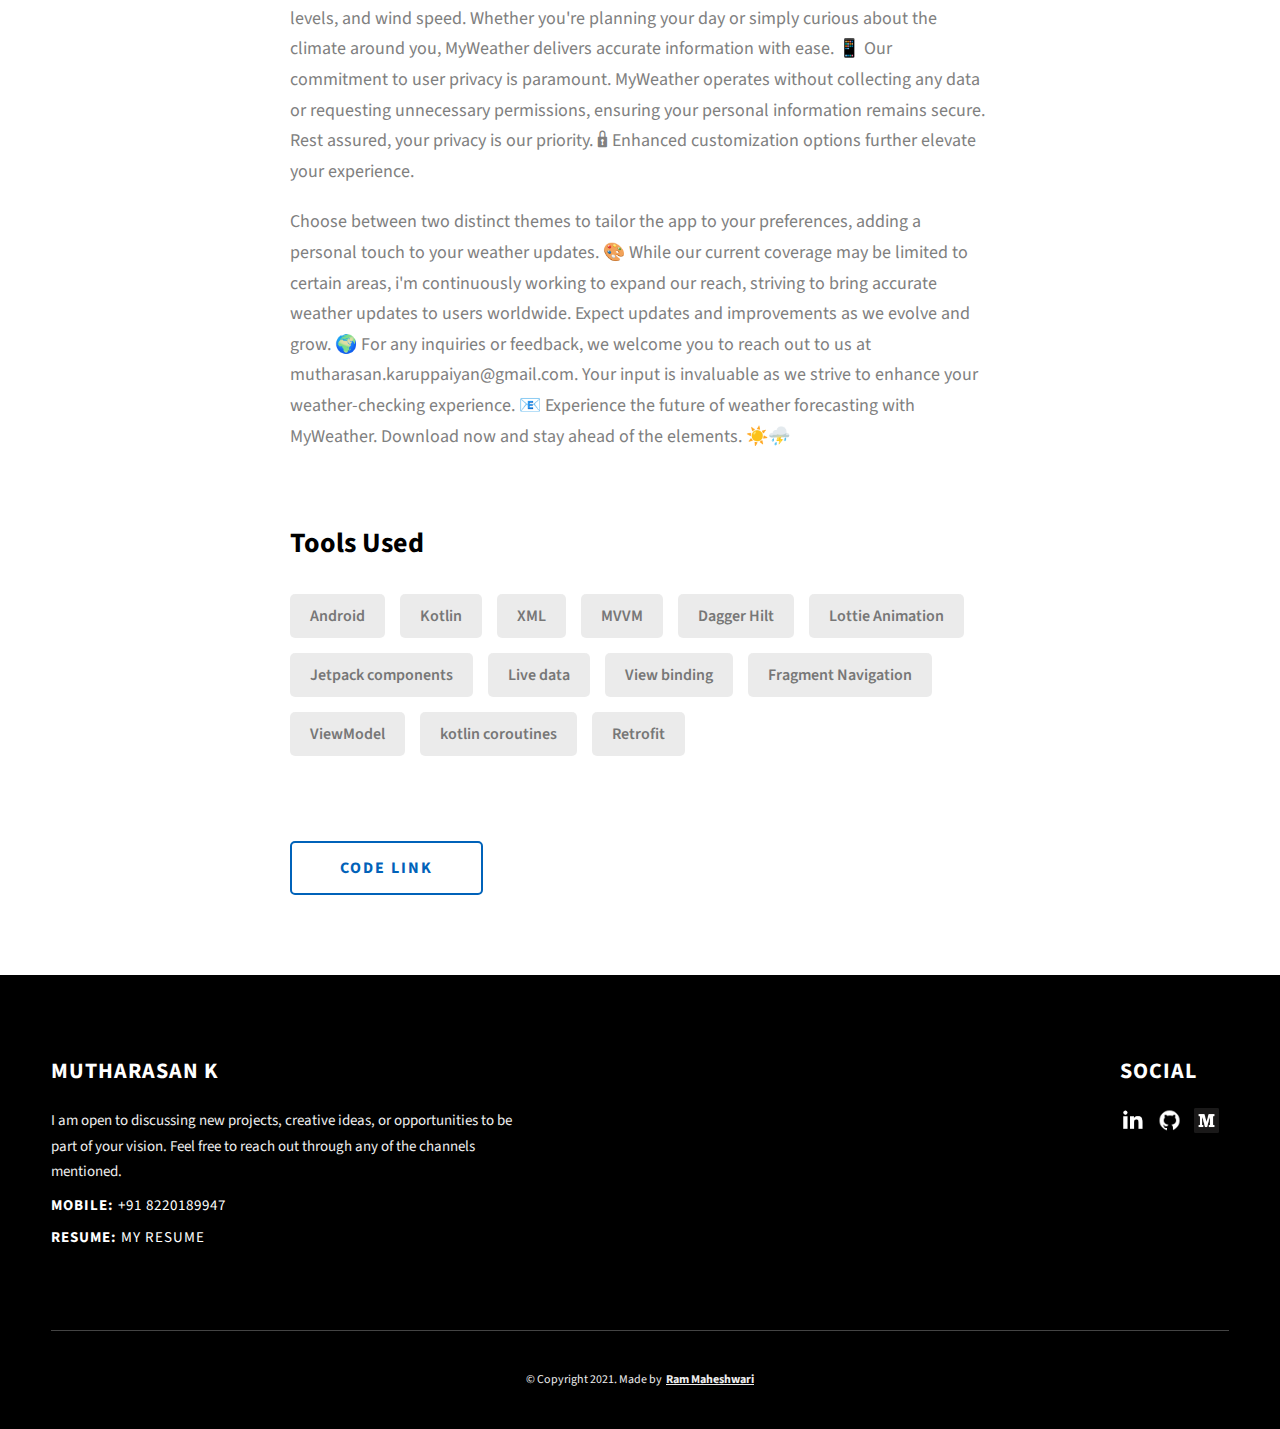
<file: project-3.html>
<!DOCTYPE html>
<html lang="en">
<head>
    <meta charset="UTF-8"/>
    <meta name="viewport" content="width=device-width, initial-scale=1.0"/>
    <meta http-equiv="X-UA-Compatible" content="ie=edge"/>
    <title>Case Study of Weather App</title>
    <meta name="description" content="Case study page of Project"/>

    <link rel="stylesheet" href="css/style.css"/>

    <link rel="preconnect" href="https://fonts.googleapis.com"/>
    <link rel="preconnect" href="https://fonts.gstatic.com" crossorigin/>
    <link
            href="https://fonts.googleapis.com/css2?family=Source+Sans+Pro:wght@400;600;700;900&display=swap"
            rel="stylesheet"
    />
</head>
<body>
<header class="header">
    <div class="header__content">
        <div class="header__logo-container">
            <div class="header__logo-img-cont">
                <img
                        src="./assets/png/my_profile.jpg"
                        alt="Mutharasan Logo Image"
                        class="header__logo-img"
                />
            </div>
            <span class="header__logo-sub">Mutharasan</span>
        </div>
        <div class="header__main">
            <ul class="header__links">
                <li class="header__link-wrapper">
                    <a href="./index.html" class="header__link"> Home </a>
                </li>
                <li class="header__link-wrapper">
                    <a href="./index.html#about" class="header__link">About </a>
                </li>
                <li class="header__link-wrapper">
                    <a href="./index.html#projects" class="header__link">
                        Projects
                    </a>
                </li>
                <li class="header__link-wrapper">
                    <a href="./index.html#contact" class="header__link"> Contact </a>
                </li>
            </ul>
            <div class="header__main-ham-menu-cont">
                <img
                        src="./assets/svg/ham-menu.svg"
                        alt="hamburger menu"
                        class="header__main-ham-menu"
                />
                <img
                        src="./assets/svg/ham-menu-close.svg"
                        alt="hamburger menu close"
                        class="header__main-ham-menu-close d-none"
                />
            </div>
        </div>
    </div>
    <div class="header__sm-menu">
        <div class="header__sm-menu-content">
            <ul class="header__sm-menu-links">
                <li class="header__sm-menu-link">
                    <a href="./index.html"> Home </a>
                </li>

                <li class="header__sm-menu-link">
                    <a href="./index.html#about"> About </a>
                </li>

                <li class="header__sm-menu-link">
                    <a href="./index.html#projects"> Projects </a>
                </li>

                <li class="header__sm-menu-link">
                    <a href="./index.html#contact"> Contact </a>
                </li>
            </ul>
        </div>
    </div>
</header>
<section class="project-cs-hero">
    <div class="project-cs-hero__content">
        <h1 class="heading-primary">Weather App</h1>
        <div class="project-cs-hero__info">
            <p class="text-primary">
                MyWeather App simplifies weather updates with accurate forecasts, including
                today's weather,
                humidity, and wind speed. Designed for ease, it provides essential
                information at a glance.
                While coverage is expanding, expect continuous improvements and wider reach.
            </p>
        </div>
        <div class="project-cs-hero__cta">
            <!--     <a href="#" class="btn btn&#45;&#45;bg" target="_blank">Live Link</a>-->
            <a
                    href="https://github.com/MUTHUARASAN266/MyWeatherApp"
                    class="btn btn--med btn--theme-inv project-details__links-btn"
                    target="_blank"
            >Code Link</a>
        </div>
    </div>
</section>
<section class="project-details">
    <div class="main-container">
        <div class="project-details__content">
            <div class="project-details__showcase-img-cont">
                <img
                        src="./assets/jpeg/project-mockup-example_weather_app.jpg"
                        alt="Project Image"
                        class="project-details__showcase-img"
                />
            </div>
            <div class="project-details__content-main">
                <div class="project-details__desc">
                    <h3 class="project-details__content-title">Project Overview</h3>
                    <p class="project-details__desc-para">
                        MyWeather revolutionizes the way you check the weather. Designed with
                        simplicity and efficiency in mind,
                        our app provides comprehensive updates on today's weather, humidity levels,
                        and wind speed.
                        Whether you're planning your day or simply curious about the climate around
                        you,
                        MyWeather delivers accurate information with ease. 📱 Our commitment to user
                        privacy is paramount.
                        MyWeather operates without collecting any data or requesting unnecessary
                        permissions, ensuring your personal information remains secure.
                        Rest assured, your privacy is our priority. 🔒 Enhanced customization options
                        further elevate your experience.
                    </p>
                    <p class="project-details__desc-para">
                        Choose between two distinct themes to tailor the app to your preferences,
                        adding a personal touch to your weather updates. 🎨 While our current
                        coverage may be limited to certain areas,
                        i'm continuously working to expand our reach, striving to bring accurate
                        weather updates to users worldwide.
                        Expect updates and improvements as we evolve and grow. 🌍 For any inquiries
                        or feedback, we welcome you to reach out to us at
                        mutharasan.karuppaiyan@gmail.com. Your input is invaluable as we strive to
                        enhance your weather-checking experience. 📧
                        Experience the future of weather forecasting with MyWeather. Download now
                        and stay ahead of the elements. ☀️⛈️
                    </p>
                </div>
                <div class="project-details__tools-used">
                    <h3 class="project-details__content-title">Tools Used</h3>
                    <div class="skills">
                        <div class="skills__skill">Android</div>
                        <div class="skills__skill">Kotlin</div>
                        <div class="skills__skill">XML</div>
                        <div class="skills__skill">MVVM</div>
                        <div class="skills__skill">Dagger Hilt</div>
                        <div class="skills__skill">Lottie Animation</div>
                        <div class="skills__skill">Jetpack components</div>
                        <div class="skills__skill">Live data</div>
                        <div class="skills__skill">View binding</div>
                        <div class="skills__skill">Fragment Navigation</div>
                        <div class="skills__skill">ViewModel</div>
                        <div class="skills__skill">kotlin coroutines</div>
                        <div class="skills__skill">Retrofit</div>
                    </div>
                </div>
                <div class="project-details__links">
                    <!--                    <h3 class="project-details__content-title">See Live</h3>-->
                    <!--                    <a-->
                    <!--                            href="#"-->
                    <!--                            class="btn btn&#45;&#45;med btn&#45;&#45;theme project-details__links-btn"-->
                    <!--                            target="_blank"-->
                    <!--                    >Live Link</a-->
                    <!--                    >-->
                    <a
                            href="https://github.com/MUTHUARASAN266/MyWeatherApp"
                            class="btn btn--med btn--theme-inv project-details__links-btn"
                            target="_blank"
                    >Code Link</a>
                </div>
            </div>
        </div>
    </div>
</section>
<footer class="main-footer">
    <div class="main-container">
        <div class="main-footer__upper">
            <div class="main-footer__row main-footer__row-1">
                <h2 class="heading heading-sm main-footer__heading-sm">
                    <span>Social</span>
                </h2>
                <div class="main-footer__social-cont">
                    <a target="_blank" rel="noreferrer"
                       href="https://www.linkedin.com/in/mutharasan-karuppaiyan-19a9b5215/">
                        <img
                                class="main-footer__icon"
                                src="./assets/png/linkedin-ico.png"
                                alt="icon"
                        />
                    </a>
                    <a target="_blank" rel="noreferrer" href="https://github.com/MUTHUARASAN266">
                        <img
                                class="main-footer__icon"
                                src="./assets/png/github-ico.png"
                                alt="icon"
                        />
                    </a>
                    <a target="_blank" rel="noreferrer" href="https://medium.com/@km.arasankpk266">
                        <img
                                class="main-footer__icon"
                                src="./assets/png/medium.png"
                                alt="icon"
                        />
                    </a>
                </div>
            </div>
            <div class="main-footer__row main-footer__row-2">
                <h4 class="heading heading-sm text-lt">Mutharasan k</h4>
                <p class="main-footer__short-desc">
                    I am open to discussing new projects, creative ideas,
                    or opportunities to be part of your vision. Feel free to reach out through any
                    of the channels mentioned.
                </p>
                <p class="main-footer__contact-info heading heading-sm-contact-info main-footer__heading-sm-contact-info">
                    <a href="tel:+918220189947" class="header__contact-link"
                       style="margin-top: 10px;display: inline-block;"><strong>Mobile:</strong> +91
                        8220189947</a>
                    <br/>
                    <strong>Resume:</strong>
                    <a href="https://drive.google.com/file/d/16i0uzG_MwhPGokMQM6_UuTXQ30JWujvZ/view"
                       target="_blank" style="margin-top: 10px;display: inline-block;">My Resume</a>
                </p>

            </div>
        </div>

        <div class="main-footer__lower">
            &copy; Copyright 2021. Made by
            <a rel="noreferrer" target="_blank" href="https://rammaheshwari.com"
            >Ram Maheshwari</a
            >
        </div>
    </div>
</footer>
<script src="./index.js"></script>
</body>
</html>
</file>
<file: css/style.css>
/*
0 - 600px:      Phone
600 - 900px:    Tablet portrait
900 - 1200px:   Tablet landscape
[1200 - 1800] is where our normal styles apply
1800px + :      Big desktop
$breakpoint arguement choices:
- phone
- tab-port
- tab-land
- big-desktop

Inside media queries 1em is always 16px i.e 1em = 16px at every screen size only inside media queries
*/
*,
*::after,
*::before {
  margin: 0;
  padding: 0;
  box-sizing: inherit;
  font-family: inherit; }

html {
  font-size: 62.5%;
  scroll-behavior: smooth; }
  @media only screen and (max-width: 75em) {
    html {
      font-size: 59%; } }
  @media only screen and (max-width: 56.25em) {
    html {
      font-size: 56%; } }
  @media only screen and (min-width: 112.5em) {
    html {
      font-size: 65%; } }

body {
  box-sizing: border-box;
  position: relative;
  line-height: 1.5;
  font-family: sans-serif;
  overflow-x: hidden;
  overflow-y: scroll;
  font-family: 'Source Sans Pro', sans-serif; }

a {
  text-decoration: none;
  color: inherit; }

li {
  list-style: none; }

input:focus,
button:focus,
a:focus,
textarea:focus {
  outline: none; }

button {
  border: none;
  cursor: pointer; }

textarea {
  resize: none; }

.heading-primary {
  font-size: 6rem;
  text-transform: uppercase;
  letter-spacing: 3px;
  text-align: center; }
  @media only screen and (max-width: 37.5em) {
    .heading-primary {
      font-size: 4.5rem; } }

.heading-sec__mb-bg {
  margin-bottom: 11rem; }
  @media only screen and (max-width: 56.25em) {
    .heading-sec__mb-bg {
      margin-bottom: 8rem; } }

.heading-sec__mb-med {
  margin-bottom: 9rem; }
  @media only screen and (max-width: 56.25em) {
    .heading-sec__mb-med {
      margin-bottom: 8rem; } }

.heading-sec__main {
  display: block;
  font-size: 4rem;
  text-transform: uppercase;
  letter-spacing: 1px;
  letter-spacing: 3px;
  text-align: center;
  margin-bottom: 3.5rem;
  position: relative; }
  .heading-sec__main--lt {
    color: #fff; }
    .heading-sec__main--lt::after {
      content: '';
      background: #fff !important; }
  .heading-sec__main::after {
    content: '';
    position: absolute;
    top: calc(100% + 1.5rem);
    height: 5px;
    width: 3rem;
    background: #0062b9;
    left: 50%;
    transform: translateX(-50%);
    border-radius: 5px; }
    @media only screen and (max-width: 37.5em) {
      .heading-sec__main::after {
        top: calc(100% + 1.2rem); } }

.heading-sec__sub {
  display: block;
  text-align: center;
  color: #777;
  font-size: 2rem;
  font-weight: 500;
  max-width: 80rem;
  margin: auto;
  line-height: 1.6; }
  @media only screen and (max-width: 37.5em) {
    .heading-sec__sub {
      font-size: 1.8rem; } }
  .heading-sec__sub--lt {
    color: #eee; }

.heading-sm {
  font-size: 2.2rem;
  text-transform: uppercase;
  letter-spacing: 1px; }

  .heading-sm-contact-info  {
  font-size: 1.5rem;
  text-transform: uppercase;
  letter-spacing: 1px;
   }

.main-container {
  max-width: 120rem;
  margin: auto;
  width: 92%; }

.btn {
  background: #fff;
  color: #333;
  text-transform: uppercase;
  letter-spacing: 2px;
  display: inline-block;
  font-weight: 700;
  border-radius: 5px;
  box-shadow: 0 5px 15px 0 rgba(0, 0, 0, 0.15);
  transition: transform .3s; }
  .btn:hover {
    transform: translateY(-3px); }
  .btn--bg {
    padding: 1.5rem 8rem;
    font-size: 2rem; }
  .btn--med {
    padding: 1.5rem 5rem;
    font-size: 1.6rem; }
  .btn--theme {
    background: #0062b9;
    color: #fff; }
  .btn--theme-inv {
    color: #0062b9;
    background: #fff;
    border: 2px solid #0062b9;
    box-shadow: none;
    padding: calc(1.5rem - 2px) calc(5rem - 2px); }

.sec-pad {
  padding: 12rem 0; }
  @media only screen and (max-width: 56.25em) {
    .sec-pad {
      padding: 8rem 0; } }

.text-primary {
  color: #fff;
  font-size: 2.2rem;
  text-align: center;
  width: 100%;
  line-height: 1.6; }
  @media only screen and (max-width: 37.5em) {
    .text-primary {
      font-size: 2rem; } }

.d-none {
  display: none; }

.home-hero {
  color: #fff;
  background: linear-gradient(to right, rgba(0, 98, 185, 0.8), rgba(0, 98, 185, 0.8)), url(../../assets/svg/common-bg.svg);
  background-position: center;
  height: 100vh;
  min-height: 80rem;
  max-height: 120rem;
  position: relative; }
  @media only screen and (max-width: 37.5em) {
    .home-hero {
      height: unset;
      min-height: unset; } }
  .home-hero__socials {
    position: absolute;
    top: 50%;
    border: 2px solid #eee;
    border-left: 2px solid #eee;
    transform: translateY(-50%); }
    @media only screen and (max-width: 56.25em) {
      .home-hero__socials {
        display: none; } }
  .home-hero__mouse-scroll-cont {
    position: absolute;
    bottom: 3%;
    left: 50%;
    transform: translateX(-50%); }
    @media only screen and (max-width: 37.5em) {
      .home-hero__mouse-scroll-cont {
        display: none; } }
  .home-hero__social {
    width: 5rem; }
  .home-hero__social-icon-link {
    width: 100%;
    display: block;
    padding: 1.2rem;
    border-bottom: 2px solid #eee;
    transition: background .3s; }
    .home-hero__social-icon-link:hover {
      background: rgba(255, 255, 255, 0.1); }
    .home-hero__social-icon-link--bd-none {
      border-bottom: 0; }
  .home-hero__social-icon {
    width: 100%; }
  .home-hero__content {
    position: absolute;
    top: 50%;
    left: 50%;
    transform: translate(-50%, -50%);
    max-width: 90rem;
    width: 92%; }
    @media only screen and (max-width: 37.5em) {
      .home-hero__content {
        padding: 19rem 0 13rem 0;
        margin: auto;
        position: static;
        transform: translate(0, 0); } }
  .home-hero__info {
    margin: 3rem auto 0 auto;
    max-width: 80rem; }
  .home-hero__cta {
    margin-top: 5rem;
    text-align: center; }

.about {
  background: #fafafa; }
  .about__content {
    display: grid;
    grid-template-columns: 1fr 1fr;
    grid-gap: 10rem; }
    @media only screen and (max-width: 56.25em) {
      .about__content {
        grid-template-columns: 1fr;
        grid-gap: 8rem; } }
    .about__content-title {
      font-weight: 700;
      font-size: 2.8rem;
      margin-bottom: 3rem; }
      @media only screen and (max-width: 37.5em) {
        .about__content-title {
          font-size: 2.4rem; } }
    .about__content-details-para {
      font-size: 1.8rem;
      color: grey;
      max-width: 60rem;
      line-height: 1.7;
      margin-bottom: 1rem; }
      .about__content-details-para--hl {
        font-weight: 700;
        margin: 0 3px; }
      .about__content-details-para:last-child {
        margin-bottom: 4rem; }

.projects__row {
  display: grid;
  grid-template-columns: 1.5fr 1fr;
  grid-gap: 5rem;
  margin-bottom: 11rem; }
  @media only screen and (max-width: 56.25em) {
    .projects__row {
      grid-template-columns: 1fr;
      grid-gap: 2rem;
      margin-bottom: 8rem; } }
  @media only screen and (max-width: 56.25em) {
    .projects__row {
      text-align: center; } }
  .projects__row:last-child {
    margin-bottom: 0; }
  .projects__row-img-cont {
    overflow: hidden; }
  .projects__row-img {
    width: 100%;
    display: block;
    object-fit: cover; }
  .projects__row-content {
    padding: 2rem 0;
    display: flex;
    justify-content: center;
    flex-direction: column;
    align-items: flex-start; }
    @media only screen and (max-width: 56.25em) {
      .projects__row-content {
        align-items: center; } }
    .projects__row-content-title {
      font-weight: 700;
      font-size: 2.8rem;
      margin-bottom: 2rem; }
      @media only screen and (max-width: 37.5em) {
        .projects__row-content-title {
          font-size: 2.4rem; } }
    .projects__row-content-desc {
      font-size: 1.8rem;
      color: grey;
      max-width: 60rem;
      line-height: 1.7;
      margin-bottom: 3rem; }
      @media only screen and (max-width: 37.5em) {
        .projects__row-content-desc {
          font-size: 1.7rem; } }

.contact {
  background: linear-gradient(to right, rgba(0, 98, 185, 0.8), rgba(0, 98, 185, 0.8)), url(../../assets/svg/common-bg.svg);
  background-size: cover;
  background-position: center; }
  .contact__form-container {
    box-shadow: 0 0 10px rgba(0, 0, 0, 0.1);
    background: white;
    padding: 4rem;
    margin-top: 6rem;
    max-width: 80rem;
    text-align: right;
    width: 95%;
    border-radius: 5px;
    margin: 5rem auto 0 auto; }
    @media only screen and (max-width: 37.5em) {
      .contact__form-container {
        padding: 3rem; } }
  .contact__form-field {
    margin-bottom: 4rem; }
    @media only screen and (max-width: 37.5em) {
      .contact__form-field {
        margin-bottom: 3rem; } }
  .contact__form-label {
    color: #666;
    font-size: 1.4rem;
    letter-spacing: 1px;
    font-weight: 700;
    margin-bottom: 1rem;
    display: block;
    text-align: left; }
  .contact__form-input {
    color: #333;
    padding: 2rem;
    width: 100%;
    border: 1px solid #ebebeb;
    font-size: 1.6rem;
    letter-spacing: 0px;
    background: #f0f0f0;
    border-radius: 5px;
    font-weight: 600;
    /* Code for Modern Browsers */
    /* Code for WebKit, Blink, Edge */
    /* Code for Internet Explorer 10-11 */
    /* Code for Microsoft Edge */
    /* Code for Mozilla Firefox 4 to 18 */
    /* Code for Mozilla Firefox 19+ */ }
    .contact__form-input::placeholder {
      color: #999;
      font-weight: 600;
      font-size: 1.6rem; }
    .contact__form-input::-webkit-input-placeholder {
      color: #999;
      font-weight: 600;
      font-size: 1.6rem; }
    .contact__form-input:-ms-input-placeholder {
      color: #999;
      font-weight: 600;
      font-size: 1.6rem; }
    .contact__form-input::-ms-input-placeholder {
      color: #999;
      font-weight: 600;
      font-size: 1.6rem; }
    .contact__form-input:-moz-placeholder {
      opacity: 1;
      color: #999;
      font-weight: 600;
      font-size: 1.6rem; }
    .contact__form-input::-moz-placeholder {
      opacity: 1;
      color: #999;
      font-weight: 600;
      font-size: 1.6rem; }
  .contact__btn {
    width: 30%;
    padding: 2rem 4rem;
    font-size: 1.6rem; }
    @media only screen and (max-width: 37.5em) {
      .contact__btn {
        width: 100%; } }

.project-cs-hero {
  color: #fff;
  background: linear-gradient(to right, rgba(0, 98, 185, 0.8), rgba(0, 98, 185, 0.8)), url(../../assets/svg/common-bg.svg);
  background-size: cover;
  background-position: center;
  position: relative; }
  @media only screen and (max-width: 37.5em) {
    .project-cs-hero {
      height: unset;
      min-height: unset; } }
  .project-cs-hero__content {
    padding: 25rem 0 17rem 0;
    max-width: 90rem;
    width: 92%;
    margin: auto; }
    @media only screen and (max-width: 37.5em) {
      .project-cs-hero__content {
        padding: 19rem 0 13rem 0;
        margin: auto;
        position: static;
        transform: translate(0, 0); } }
  .project-cs-hero__info {
    margin: 3rem auto 0 auto;
    max-width: 80rem; }
  .project-cs-hero__cta {
    margin-top: 5rem;
    text-align: center; }

.project-details__content {
  padding: 8rem 0;
  max-width: 90rem;
  margin: auto; }
  .project-details__content-title {
    font-weight: 700;
    font-size: 2.8rem;
    margin-bottom: 3rem; }
    @media only screen and (max-width: 37.5em) {
      .project-details__content-title {
        font-size: 2.4rem; } }

.project-details__showcase-img-cont {
  width: 100%;
  margin-bottom: 6rem; }

.project-details__showcase-img {
  width: 100%; }

.project-details__content-main {
  width: 100%;
  max-width: 70rem;
  margin: auto; }

.project-details__desc {
  margin: 0 0 7rem 0; }
  .project-details__desc-para {
    font-size: 1.8rem;
    line-height: 1.7;
    color: grey;
    margin-bottom: 2rem; }

.project-details__tools-used {
  margin: 0 0 7rem 0; }
  .project-details__tools-used-list {
    display: flex;
    flex-wrap: wrap; }
  .project-details__tools-used-item {
    padding: 1rem 2rem;
    margin-bottom: 1.5rem;
    margin-right: 1.5rem;
    font-size: 1.6rem;
    background: rgba(153, 153, 153, 0.2);
    border-radius: 5px;
    font-weight: 600;
    color: #777; }

.project-details__links {
  margin: 0 0; }
  .project-details__links-btn {
    margin-right: 2rem; }
    @media only screen and (max-width: 37.5em) {
      .project-details__links-btn {
        margin-right: 0;
        width: 70%;
        margin-bottom: 2rem;
        text-align: center; } }
    .project-details__links-btn:last-child {
      margin: 0; }
      @media only screen and (max-width: 37.5em) {
        .project-details__links-btn:last-child {
          margin: 0; } }

.header {
  position: fixed;
  width: 100%;
  z-index: 1000;
  background: #000;
  background: #fff;
  box-shadow: 0 10px 100px rgba(0, 0, 0, 0.1); }
  .header__content {
    display: flex;
    align-items: center;
    justify-content: space-between;
    padding: 1rem 5rem; }
    @media only screen and (max-width: 56.25em) {
      .header__content {
        padding: 0 2rem; } }
  .header__logo-container {
    display: flex;
    align-items: center;
    cursor: pointer;
    color: #333;
    transition: color .3s; }
    .header__logo-container:hover {
      color: #0062b9; }
  .header__logo-img-cont {
    width: 5rem;
    height: 5rem;
    border-radius: 50px;
    overflow: hidden;
    margin-right: 1.5rem;
    background: #0062b9; }
    @media only screen and (max-width: 56.25em) {
      .header__logo-img-cont {
        width: 4.5rem;
        height: 4.5rem;
        margin-right: 1.2rem; } }
  .header__logo-img {
    width: 100%;
    height: 100%;
    object-fit: cover;
    object-position: center;
    display: block; }
  .header__logo-sub {
    font-size: 1.8rem;
    text-transform: uppercase;
    font-weight: 700;
    letter-spacing: 1px; }
  .header__links {
    display: flex; }
    @media only screen and (max-width: 37.5em) {
      .header__links {
        display: none; } }
  .header__link {
    padding: 2.2rem 3rem;
    display: inline-block;
    font-size: 1.6rem;
    color: #333;
    text-transform: uppercase;
    letter-spacing: 1px;
    font-weight: 700;
    transition: color .3s; }
    .header__link:hover {
      color: #0062b9; }
    @media only screen and (max-width: 56.25em) {
      .header__link {
        padding: 3rem 1.8rem;
        font-size: 1.5rem; } }
  .header__main-ham-menu-cont {
    display: none;
    width: 3rem;
    padding: 2.2rem 0; }
    @media only screen and (max-width: 37.5em) {
      .header__main-ham-menu-cont {
        display: block; } }
  .header__main-ham-menu {
    width: 100%; }
  .header__main-ham-menu-close {
    width: 100%; }
  .header__sm-menu {
    background: #fff;
    position: absolute;
    width: 100%;
    top: 100%;
    visibility: hidden;
    opacity: 0;
    transition: all .3s;
    box-shadow: 0px 5px 5px 0px rgba(0, 0, 0, 0.1);
    -webkit-box-shadow: 0px 5px 5px 0px rgba(0, 0, 0, 0.1);
    -moz-box-shadow: 0px 5px 5px 0px rgba(0, 0, 0, 0.1); }
    .header__sm-menu--active {
      visibility: hidden;
      opacity: 0; }
      @media only screen and (max-width: 37.5em) {
        .header__sm-menu--active {
          visibility: visible;
          opacity: 1; } }
  .header__sm-menu-link a {
    display: block;
    text-decoration: none;
    padding: 2.5rem 3rem;
    font-size: 1.6rem;
    color: #333;
    text-align: right;
    border-bottom: 1px solid #eee;
    font-weight: 700;
    text-transform: uppercase;
    letter-spacing: 2px;
    transition: color .3s; }
    .header__sm-menu-link a:hover {
      color: #0062b9; }
  .header__sm-menu-link:first-child a {
    border-top: 1px solid #eee; }
  .header__sm-menu-link-last {
    border-bottom: 0; }

.main-footer {
  background: #000;
  color: #fff; }
  .main-footer__upper {
    display: flex;
    justify-content: space-between;
    padding: 8rem 0; }
    @media only screen and (max-width: 56.25em) {
      .main-footer__upper {
        padding: 6rem 0; } }
    @media only screen and (max-width: 37.5em) {
      .main-footer__upper {
        display: block; } }
  .main-footer__row-1 {
    order: 2; }
    @media only screen and (max-width: 56.25em) {
      .main-footer__row-1 {
        margin-bottom: 5rem; } }
  .main-footer__row-2 {
    width: 40%;
    order: 1;
    max-width: 50rem; }
    @media only screen and (max-width: 56.25em) {
      .main-footer__row-2 {
        width: 100%; } }
  .main-footer__short-desc {
    margin-top: 2rem;
    color: #eee;
    font-size: 1.5rem;
    line-height: 1.7; }
  .main-footer__social-cont {
    margin-top: 2rem; }
  .main-footer__icon {
    margin-right: 1rem;
    width: 2.5rem; }
    .main-footer__icon--mr-none {
      margin-right: 0; }
  .main-footer__lower {
    padding: 4rem 0;
    border-top: 1px solid #444;
    color: #eee;
    font-size: 1.2rem;
    text-align: left;
    text-align: center; }
    .main-footer__lower a {
      text-decoration: underline;
      font-weight: bold;
      margin-left: 2px; }
    @media only screen and (max-width: 56.25em) {
      .main-footer__lower {
        padding: 3.5rem 0; } }

.skills {
  display: flex;
  flex-wrap: wrap; }
  .skills__skill {
    padding: 1rem 2rem;
    margin-bottom: 1.5rem;
    margin-right: 1.5rem;
    font-size: 1.6rem;
    background: rgba(153, 153, 153, 0.2);
    border-radius: 5px;
    font-weight: 600;
    color: #777; }

.mouse {
  width: 25px;
  height: 40px;
  border: 2px solid #eee;
  border-radius: 60px;
  position: relative;
  overflow: hidden; }
  .mouse::before {
    content: '';
    width: 5px;
    height: 5px;
    position: absolute;
    top: 7px;
    left: 50%;
    transform: translateX(-50%);
    background-color: #eee;
    border-radius: 50%;
    opacity: 1;
    animation: wheel 1.3s infinite;
    -webkit-animation: wheel 1.3s infinite; }

@keyframes wheel {
  to {
    opacity: 0;
    top: 27px; } }

@-webkit-keyframes wheel {
  to {
    opacity: 0;
    top: 27px; } }
</file>
